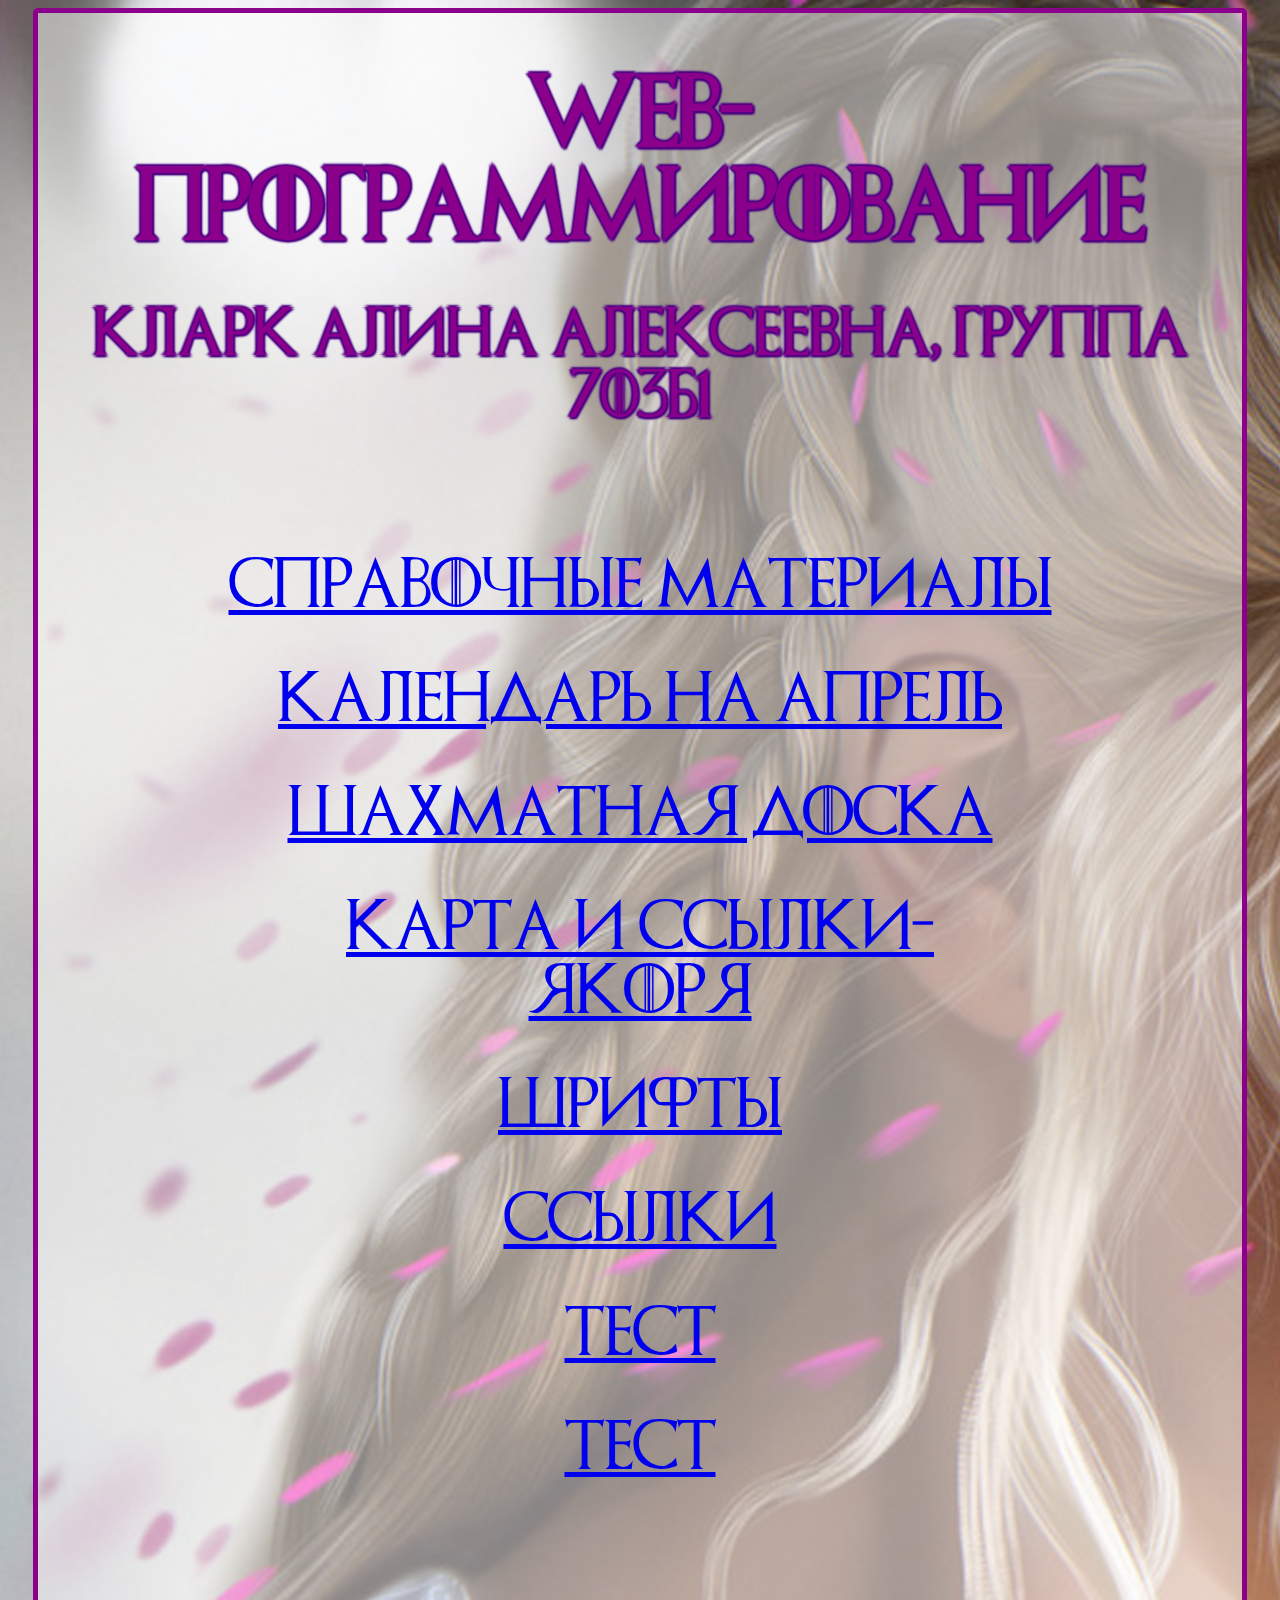
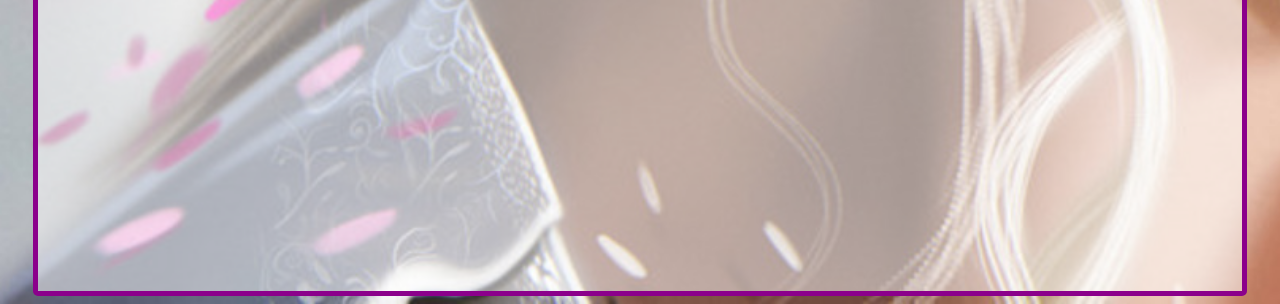
<file: index.html>
<!DOCTYPE html>
<html>
<body background="C1ark.jpg">
<head>
<meta charset="utf-8">
<title>Fox sites</title>
<link rel="shortcut icon" href="favicon.png" type="image/png">
<link rel="stylesheet" href="text.css">
<div class="DivBackground text">
<nav>
<h1 class="uv">Web-программирование<h1>
</nav>
<h2>Кларк Алина Алексеевна, группа 703Б1</h2>
<br></br>
<div style="text-align:center; padding:50px; font-size:50px; font-family:Game of Thrones KG">
<a href="secondpage.html">Справочные материалы</a>
<div style="text-align:center; padding:50px; font-size:50px; font-family:Game of Thrones KG">
<a href="thirdpage.html">Календарь на апрель</a>
<div style="text-align:center; padding:50px; font-size:50px; font-family:Game of Thrones KG">
<a href="fourthpage.html">Шахматная доска</a>
<div style="text-align:center; padding:50px; font-size:50px; font-family:Game of Thrones KG">
<a href="fifthpage.html">Карта и ссылки-якоря</a>
<div style="text-align:center; padding:50px; font-size:50px; font-family:Game of Thrones KG">
<a href="sixthpage.html">Шрифты</a>
<div style="text-align:center; padding:50px; font-size:50px; font-family:Game of Thrones KG">
<a href="seventhpage.html">Ссылки</a>
<div style="text-align:center; padding:50px; font-size:50px; font-family:Game of Thrones KG">
<a href="eightpage.html">Тест</a>
<div style="text-align:center; padding:50px; font-size:50px; font-family:Game of Thrones KG">
<a href="controlweek.html">Тест</a>
</body>
</html>
</file>
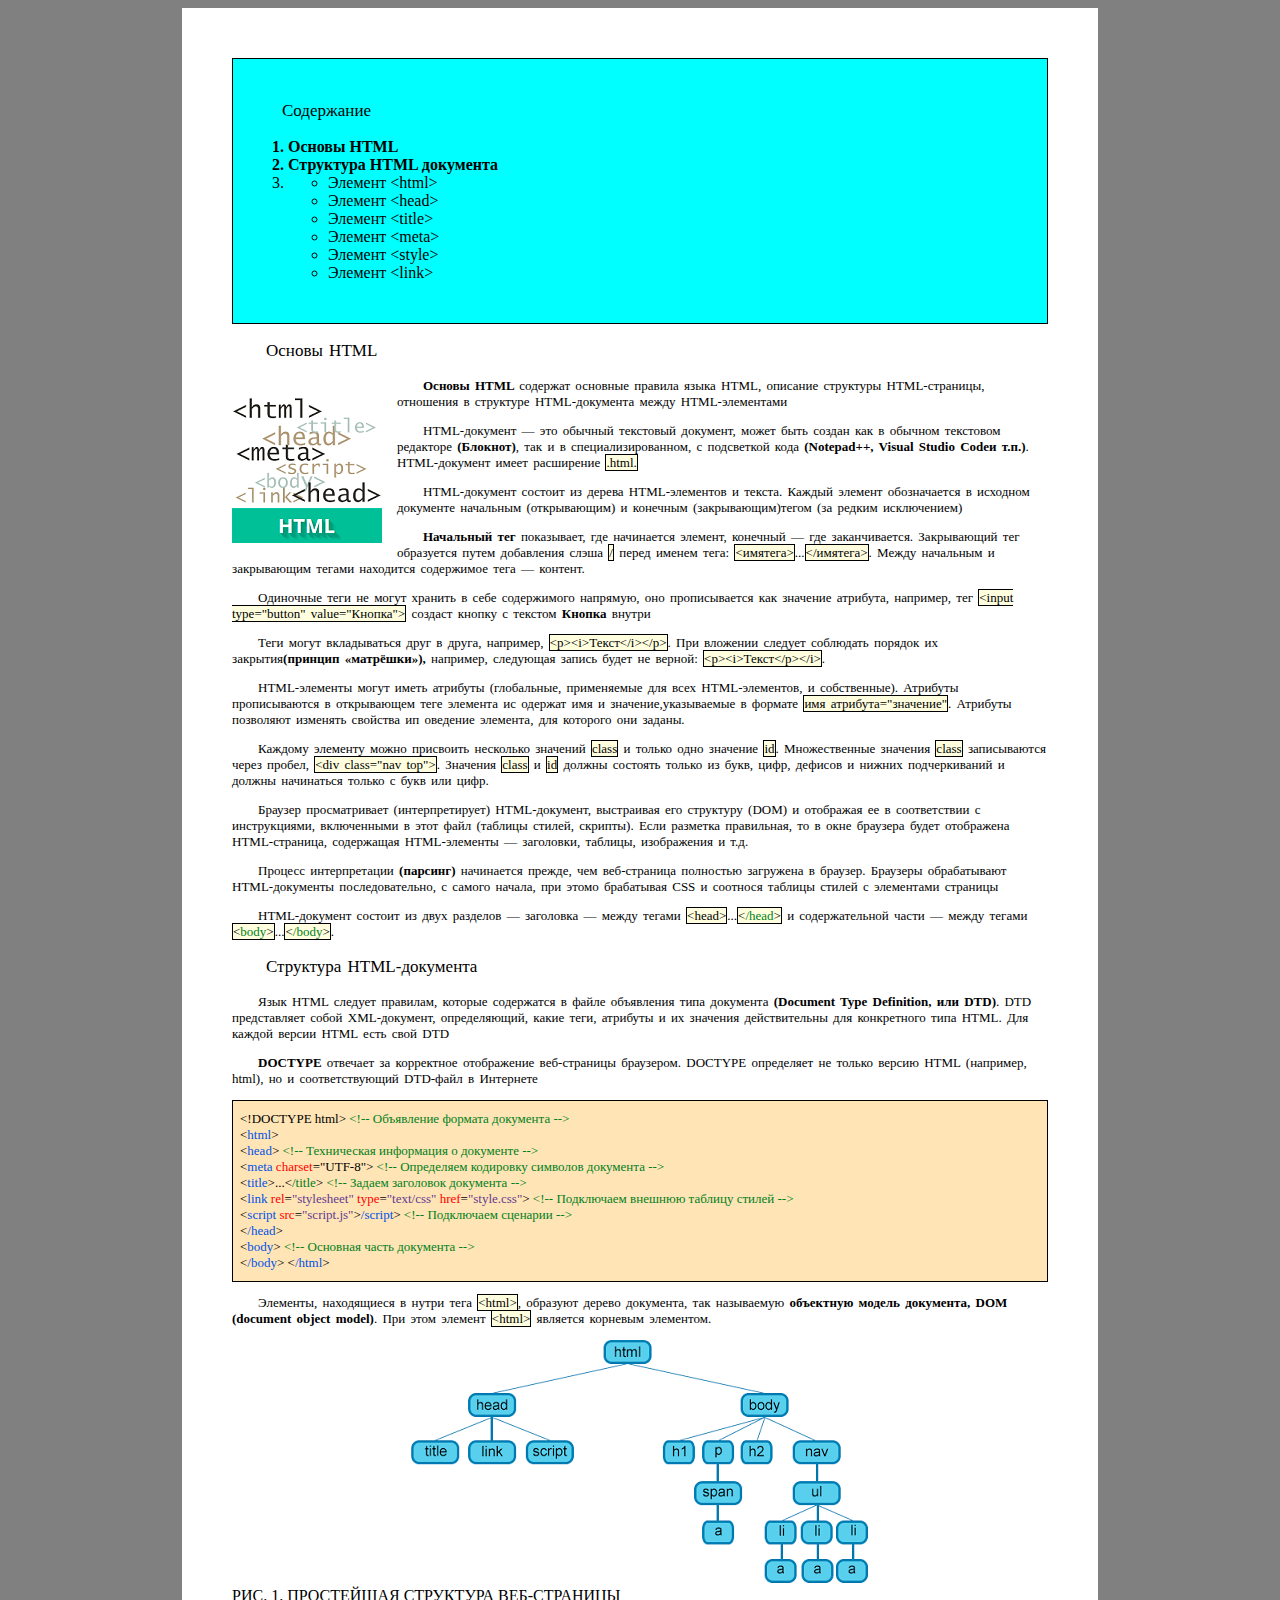
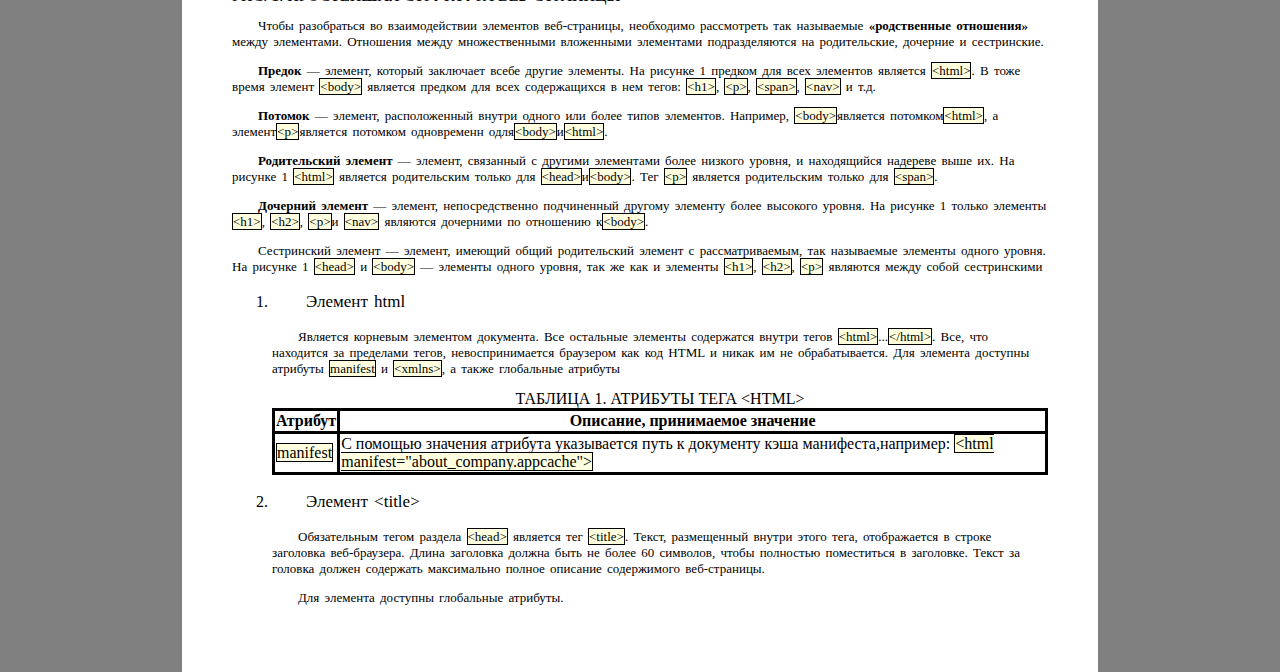
<file: controlweek.html>
<!DOCTYPE html>
<html lang="ru">
<head>
<meta charset="utf-8">
<title>Fox sites</title>
<link rel="shortcut icon" href="favicon.png" type="image/png">
<link rel="stylesheet" href="original.css">
</head>
 
<body>
<div class="page">
<div class="oglavlenie">
<p class="font-oglav">Содержание</p>		
<ol>
<li class="font-bold">Основы HTML</li>
<li class="font-bold">Структура HTML документа</li>
<li>
<ul>
<li><a href="#html"> Элемент &lt;html&gt;</a></li>
<li><a href="#head">Элемент &lt;head&gt;</a></li>
<li><a href="#title">Элемент &lt;title&gt;</a></li>
<li><a href="#meta">Элемент &lt;meta&gt;</a></li>
<li><a href="#style">Элемент &lt;style&gt;</a></li>
<li><a href="#link">Элемент &lt;link&gt;</a></li>
</ul>
</li>
</ol>
</div>
	
   <p class="font-oglav">Основы HTML</p>
   <p><img src="html_pic.png" class="img_left" alt="html_picture"><span class="font-bold">Основы HTML </span>содержат основные правила языка  HTML,
   описание структуры   HTML-страницы, отношения в структуре
   HTML-документа между HTML-элементами</p>
 
   <p>HTML-документ  — это обычный текстовый документ,
   может быть создан как в обычном текстовом редакторе<span class="font-bold"> (Блокнот)</span>,
   так и в специализированном, с подсветкой кода <span class="font-bold">(Notepad++, Visual
   Studio Codeи т.п.)</span>. HTML-документ имеет расширение <span class="font-higlited">.html.</span></p>
 
   <p>HTML-документ состоит из дерева HTML-элементов и текста.
   Каждый элемент обозначается в исходном документе начальным  (открывающим) и 
   конечным  (закрывающим)тегом (за редким исключением)</p>

   <p><span class="font-bold">Начальный тег</span> показывает, где начинается элемент, конечный 
   — где заканчивается. Закрывающий тег образуется путем добавления слэша <span class="font-higlited">/</span> перед именем тега:
 <span class="font-higlited">&lt;имятега&gt;</span>...<span class="font-higlited">&lt;/имятега&gt;</span>. Между начальным и закрывающим 
   тегами находится содержимое тега — контент.</p>
 
   <p>Одиночные теги не могут хранить в себе содержимого напрямую, оно 
   прописывается как значение атрибута, например, тег <span class="font-higlited">&lt;input type="button" 
   value="Кнопка"&gt;</span> создаст кнопку с текстом <span class="font-bold">Кнопка</span> внутри</p>

   <p>Теги могут вкладываться друг в друга, например, <span class="font-higlited">&lt;p&gt;&lt;i&gt;Текст&lt;/i&gt;&lt;/p&gt;</span>.
   При вложении следует соблюдать порядок их закрытия<span class="font-bold">(принцип  «матрёшки»),</span> 
   например, следующая запись будет не верной: <span class="font-higlited">&lt;p&gt;&lt;i&gt;Текст&lt;/p&gt;&lt;/i&gt;</span>.</p>
 
   <p>HTML-элементы могут иметь атрибуты  (глобальные, применяемые для всех  HTML-элементов, и собственные). 
   Атрибуты прописываются в открывающем теге элемента ис одержат имя и значение,указываемые в формате <span class="font-higlited">имя 
   атрибута="значение"</span>. Атрибуты позволяют изменять свойства ип оведение элемента, для которого они заданы.</p>

   <p>Каждому элементу можно присвоить несколько значений <span class="font-higlited">class</span> и только одно значение <span class="font-higlited">id</span>.
   Множественные значения <span class="font-higlited">class</span> записываются через пробел, 
<span class="font-higlited">&lt;div class="nav top"&gt;</span>. Значения 
<span class="font-higlited">class</span> и 
<span class="font-higlited">id</span> должны состоять только из букв, цифр, дефисов и нижних подчеркиваний и должны 
   начинаться только с букв или цифр.</p>
 
   <p>Браузер просматривает (интерпретирует) HTML-документ, выстраивая его структуру (DOM) и 
   отображая ее в соответствии с инструкциями, включенными в этот файл  (таблицы стилей, скрипты).
   Если разметка правильная, то в окне браузера будет отображена  HTML-страница, содержащая  HTML-элементы
   — заголовки, таблицы, изображения и т.д.</p>
 
   <p>Процесс интерпретации <span class="font-bold">(парсинг)</span> начинается прежде, чем веб-страница полностью загружена в браузер. 
   Браузеры обрабатывают HTML-документы последовательно, с самого начала, при этомо брабатывая CSS и соотнося
   таблицы стилей с элементами страницы</p>
 
   <p>HTML-документ состоит из двух разделов — заголовка — между тегами <span class="font-higlited">&lt;<span class="font-comment">head</span>&gt;</span>...<span class="font-higlited">&lt;<span class="text-comment">/head</span>&gt;</span> и 
   содержательной части — между тегами <span class="font-higlited">&lt;<span class="text-comment">body</span>&gt;</span>...<span class="font-higlited">&lt;<span class="text-comment">/body</span>&gt;</span>.</p>


   <p class="font-oglav">Структура HTML-документа</p>
   <p>Язык HTML следует правилам, которые содержатся в файле объявления типа документа<span class="font-bold"> (Document 
   Type Definition, или DTD)</span>. DTD представляет собой XML-документ, определяющий, какие теги, 
   атрибуты и их значения действительны для конкретного типа HTML. Для каждой версии HTML есть свой DTD</p>
   <p><span class="font-bold">DOCTYPE</span> отвечает за корректное отображение веб-страницы браузером. DOCTYPE определяет 
   не только версию HTML (например, html), но и соответствующий DTD-файл в Интернете</p>
<div class="code-box">
&lt;!DOCTYPE html&gt; <span class="text-comment">&lt;!-- Объявление формата документа --&gt;</span><br>
&lt;<span class="text-tag">html</span>&gt;<br>
&lt;<span class="text-tag">head</span>&gt; <span class="text-comment">&lt;!-- Техническая информация о документе --&gt;</span><br>
&lt;<span class="text-tag">meta</span> <span class="text-arg">charset</span>="UTF-8"&gt; <span class="text-comment">&lt;!-- Определяем кодировку символов документа --&gt;</span><br>
&lt;<span class="text-tag">title</span>&gt;...&lt;<span class="text-comment">/title</span>&gt; <span class="text-comment">&lt;!-- Задаем заголовок документа --&gt;</span><br>
&lt;<span class="text-tag">link</span> <span class="text-arg">rel</span>=<span class="text-name">"stylesheet"</span> <span class="text-arg">type</span>=<span class="text-name">"text/css"</span> <span class="text-arg">href</span>=<span class="text-name">"style.css"</span>&gt; <span class="text-comment">&lt;!-- Подключаем внешнюю таблицу стилей --&gt;</span><br>
&lt;<span class="text-tag">script</span> <span class="text-arg">src</span>=<span class="text-name">"script.js"</span>&gt;<span class="text-tag">/script</span>&gt; <span class="text-comment">&lt;!-- Подключаем сценарии --&gt;</span><br>
&lt;<span class="text-tag">/head</span>&gt;<br>
&lt;<span class="text-tag">body</span>&gt; <span class="text-comment">&lt;!-- Основная часть документа --&gt;</span><br>
&lt;<span class="text-tag">/body</span>&gt;
&lt;<span class="text-tag">/html</span>&gt;
</div>
   <p>Элементы, находящиеся в нутри тега <span class="font-higlited">&lt;html&gt;</span>, образуют дерево документа, так называемую <span class="font-bold">объектную модель
   документа, DOM (document  object  model)</span>. При этом элемент <span class="font-higlited">&lt;html&gt;</span> является корневым элементом.</p>
<figure class="img_center">
<img class="img_center" src="DOM.png">
<figcaption>
   РИС. 1. ПРОСТЕЙШАЯ СТРУКТУРА ВЕБ-СТРАНИЦЫ
 </figcaption>
</figure>

   <p>Чтобы разобраться во взаимодействии элементов веб-страницы, необходимо рассмотреть так называемые 
<span class="font-bold">«родственные отношения»</span> между элементами. Отношения между множественными вложенными элементами
 подразделяются на родительские, дочерние и сестринские.</p>
 
   <p><span class="font-bold">Предок</span>  — элемент, который заключает всебе другие элементы. На рисунке 1 
   предком для всех элементов является <span class="font-higlited">&lt;html&gt;</span>. В тоже время элемент <span class="font-higlited">&lt;body&gt;</span> является предком для всех содержащихся в нем тегов:
<span class="font-higlited">&lt;h1&gt;</span>, <span class="font-higlited">&lt;p&gt;</span>, <span class="font-higlited">&lt;span&gt;</span>, <span class="font-higlited">&lt;nav&gt;</span> и т.д.</p>

   <p><span class="font-bold">Потомок </span>— элемент, расположенный внутри одного или более типов элементов. Например,
<span class="font-higlited">&lt;body&gt;</span>является потомком<span class="font-higlited">&lt;html&gt;</span>, а элемент<span class="font-higlited">&lt;p&gt;</span>является потомком одновременн одля<span class="font-higlited">&lt;body&gt;</span>и<span class="font-higlited">&lt;html&gt;</span>.</p>

   <p><span class="font-bold">Родительский элемент</span>  — элемент, связанный с другими элементами более низкого уровня,
   и находящийся надереве выше их. На рисунке 1 <span class="font-higlited">&lt;html&gt;</span> является родительским только 
   для
<span class="font-higlited">&lt;head&gt;</span>и<span class="font-higlited">&lt;body&gt;</span>. Тег
<span class="font-higlited">&lt;p&gt;</span> является родительским только для <span class="font-higlited">&lt;span&gt;</span>.</p>
 
   <p><span class="font-bold">Дочерний элемент</span> — элемент, непосредственно подчиненный другому элементу более высокого уровня. 
   На рисунке 1 только элементы <span class="font-higlited">&lt;h1&gt;</span>, <span class="font-higlited">&lt;h2&gt;</span>,
<span class="font-higlited">&lt;p&gt;</span>и <span class="font-higlited">&lt;nav&gt;</span> являются дочерними
   по отношению к<span class="font-higlited">&lt;body&gt;</span>.</p>
   <p>Сестринский элемент — элемент, имеющий общий родительский элемент с рассматриваемым, так называемые
   элементы одного уровня. На рисунке 1 <span class="font-higlited">&lt;head&gt;</span> и <span class="font-higlited">&lt;body&gt;</span> 
   — элементы одного уровня, так
   же как и элементы <span class="font-higlited">&lt;h1&gt;</span>, <span class="font-higlited">&lt;h2&gt;</span>,
<span class="font-higlited">&lt;p&gt;</span> являются между собой сестринскими</p>
<ol>
<li>
   <p id="html" class="font-oglav">Элемент html</p>
   <p>Является корневым элементом документа. Все остальные элементы содержатся  внутри тегов <span class="font-higlited">&lt;html&gt;</span>...<span class="font-higlited">&lt;/html&gt;</span>.
   Все, что находится за пределами тегов, невоспринимается браузером как код HTML и 
   никак им не обрабатывается. Для элемента доступны атрибуты <span class="font-higlited">manifest</span> и <span class="font-higlited">&lt;xmlns&gt;</span>, а также​ глобальные атрибуты</p>
 
<table>
<caption>ТАБЛИЦА 1. АТРИБУТЫ ТЕГА &lt;HTML&gt;</caption>
<tr>
<th>Атрибут</th><th>Описание, принимаемое значение</th>
</tr>
<tr>
<td><span class="font-higlited">manifest</span></td><td>С помощью значения атрибута указывается путь к документу кэша манифеста,например: <span class="font-higlited">&lt;html manifest="about_company.appcache"&gt;</span></td>
</tr>
</table>
</li>
<li>
   <p id="title" class="font-oglav">Элемент &lt;title&gt;</p>
   <p>Обязательным тегом раздела <span class="font-higlited">&lt;head&gt;</span> является тег <span class="font-higlited">&lt;title&gt;</span>.
   Текст, размещенный внутри этого тега, отображается в строке заголовка веб-браузера. Длина заголовка должна быть
   не более 60 символов, чтобы полностью поместиться в заголовке. Текст за головка должен содержать максимально 
   полное описание содержимого веб-страницы.</p>
  <p>Для элемента доступны глобальные атрибуты.</p>
</li>
</ol>
</div> 
</div>
</body>
</html
</file>
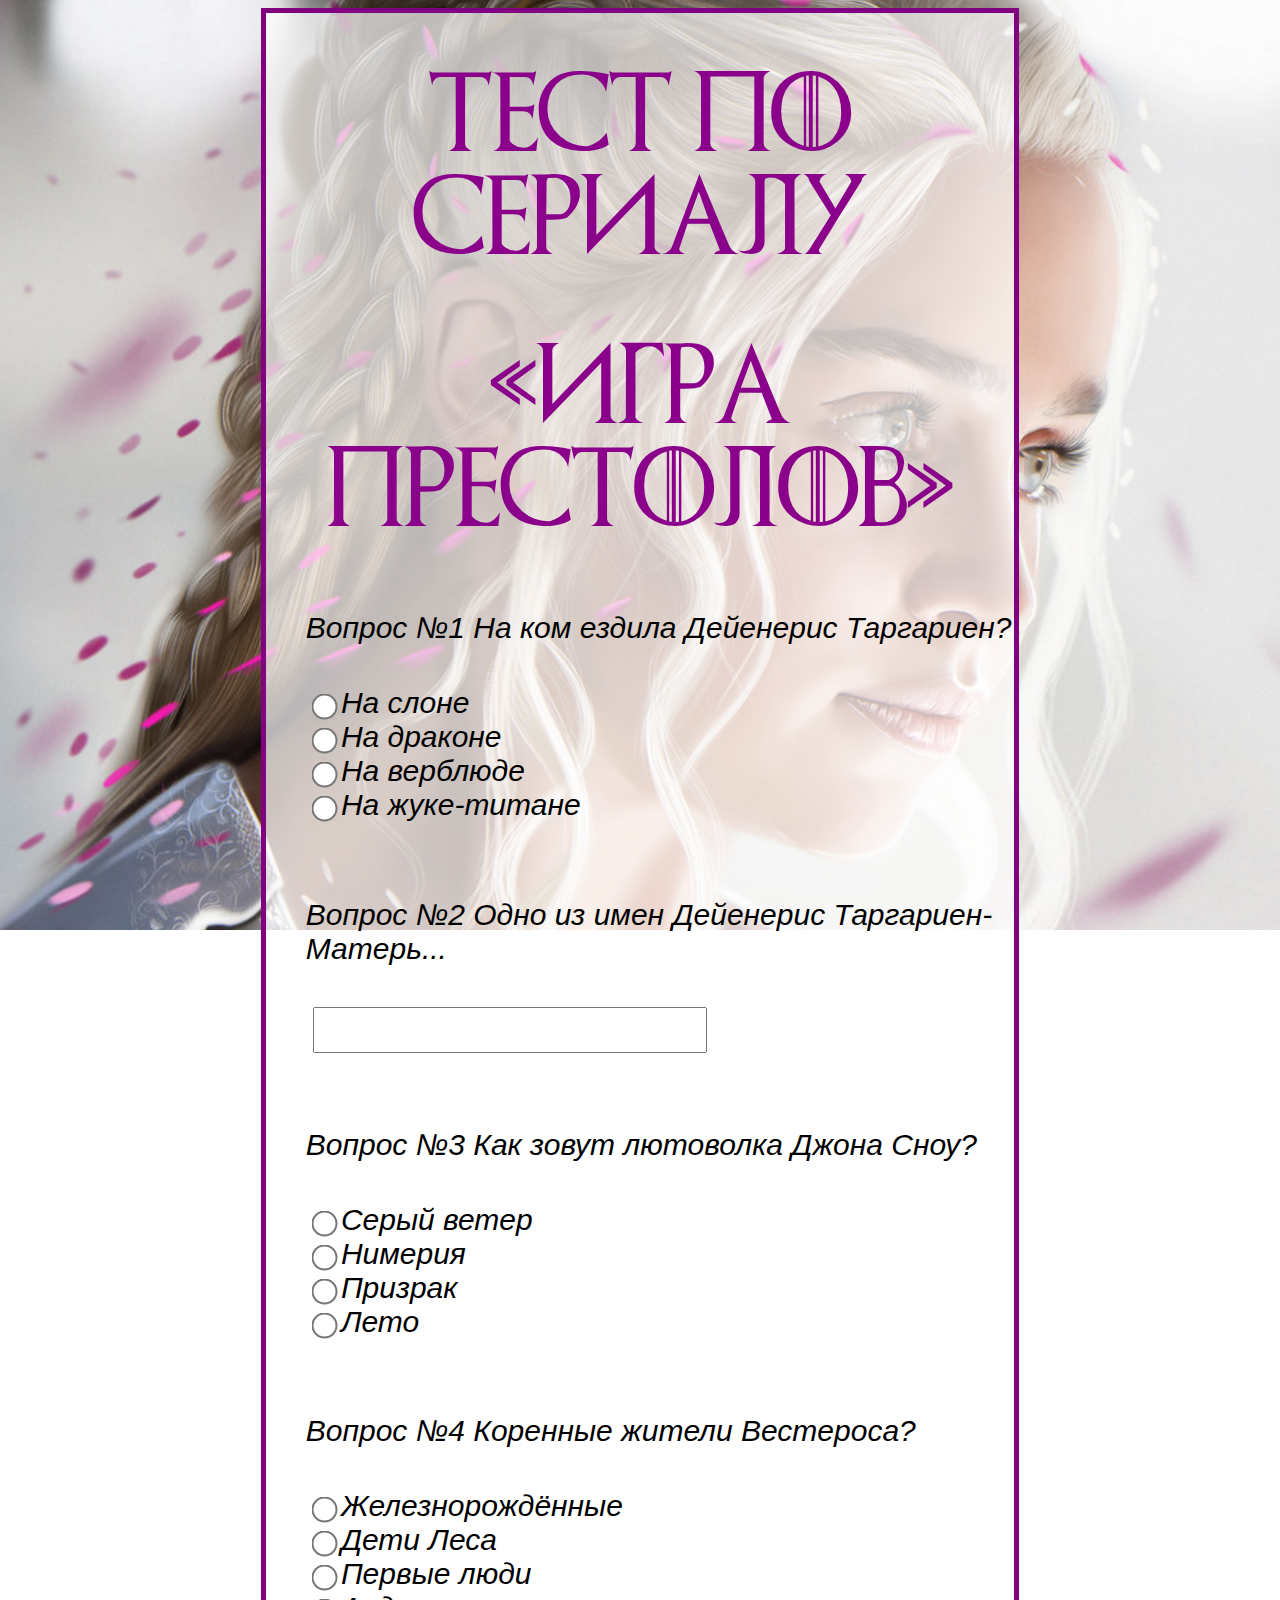
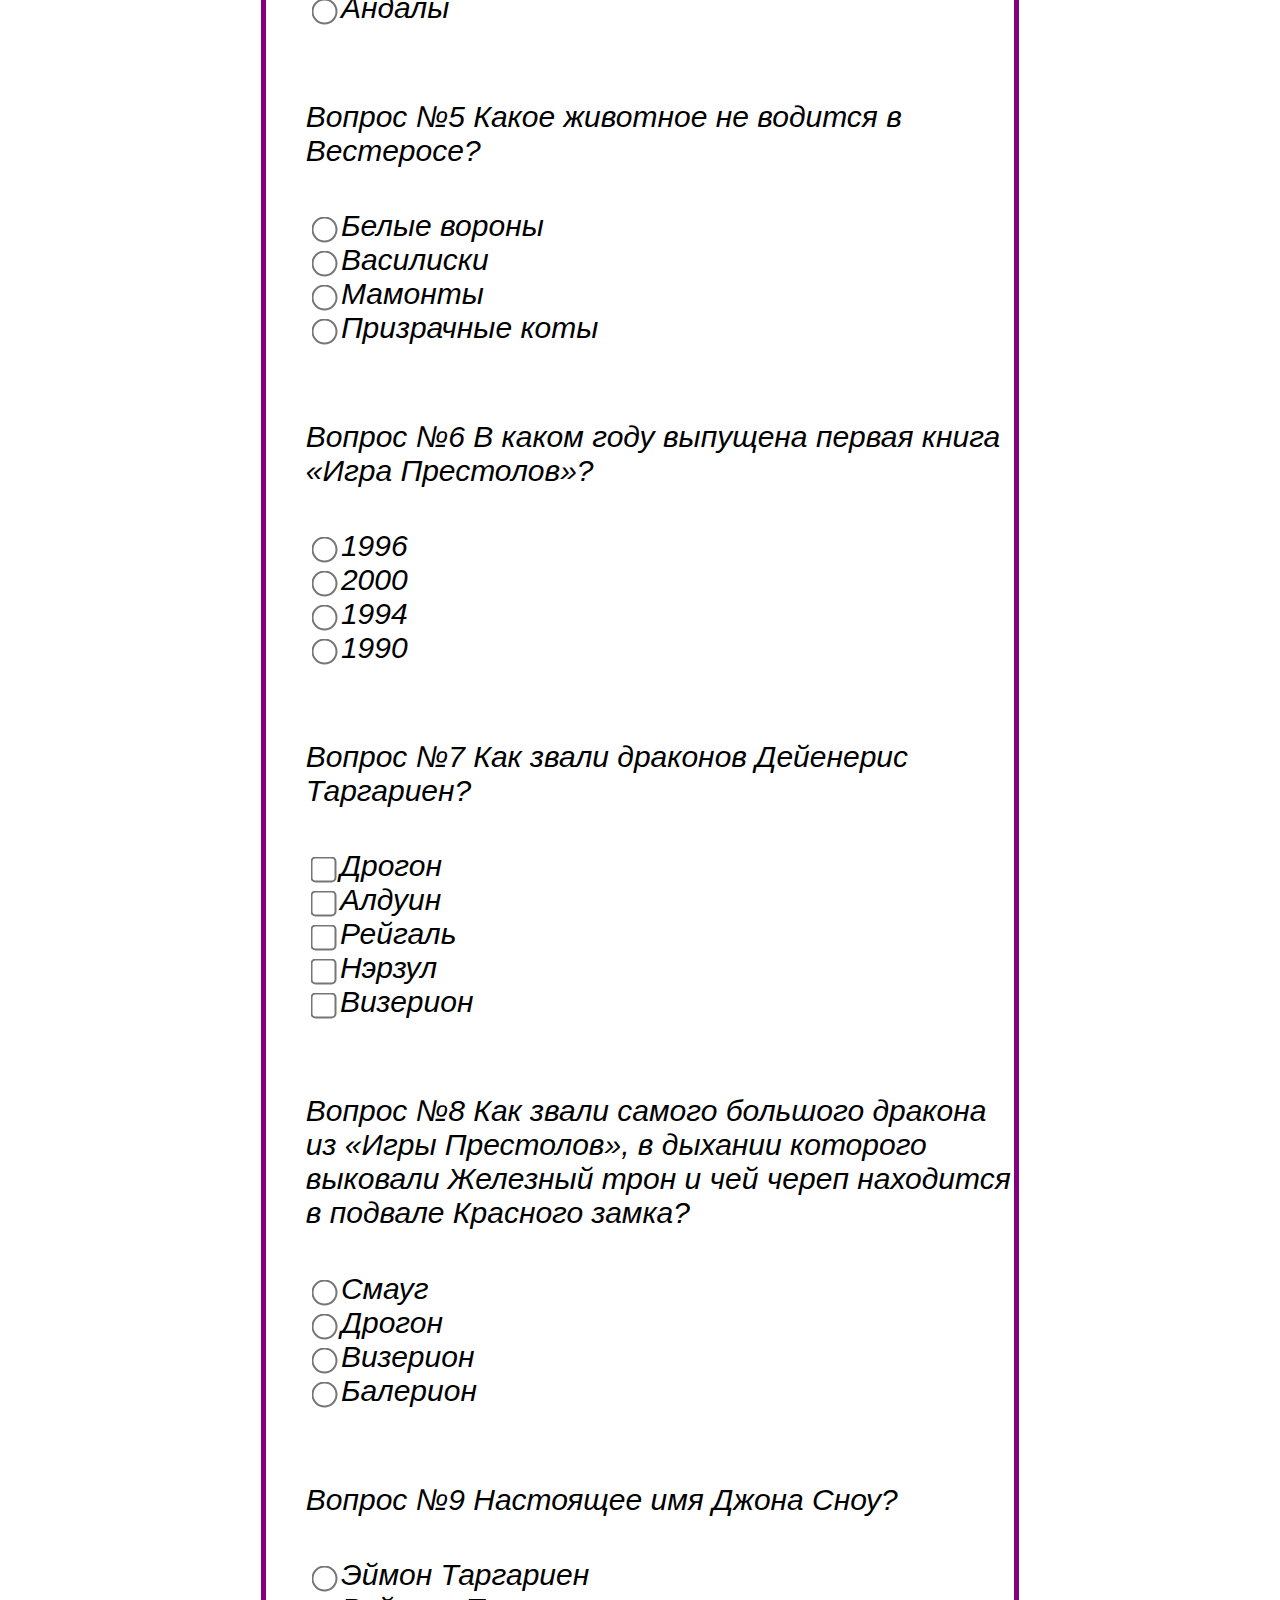
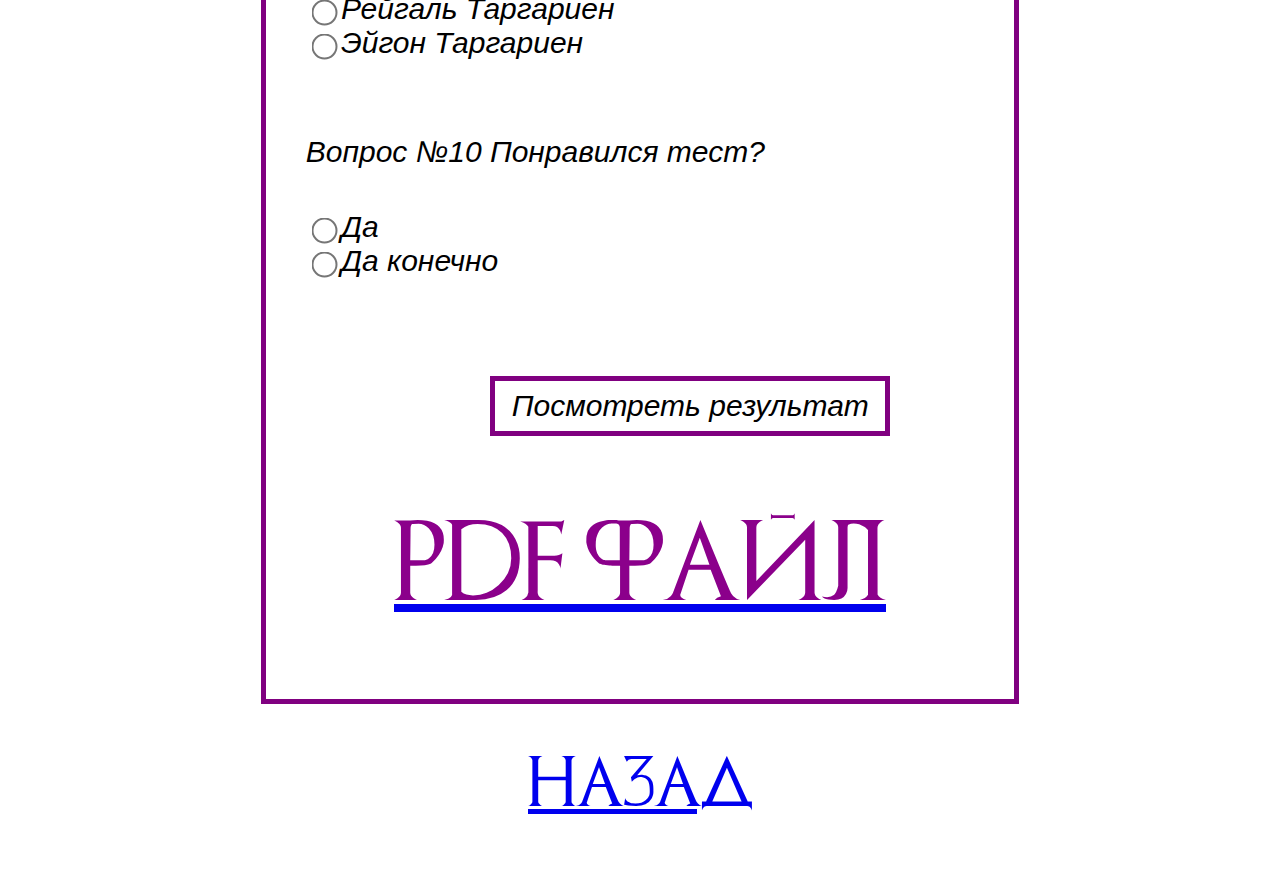
<file: eightpage.html>
<!DOCTYPE html>
<html lang="ru">
<head>
<meta charset="UTF-8"/>
<title>Fox sites</title>
<meta name="viewport" content="width=device-width, initial-scale=1.0"/>
<meta http-equiv="X-UA-Compatible" content="ie=edge"/>
<link rel="shortcut icon" href="favicon.png" type="image/png">
<link rel="stylesheet" type="text/css" href="test.css"/>
<script>
<script>
let array_of_correct_answers = ['B', 'Драконов', 'G', 'J', 'N', 'Q', 'U', 'W', 'Y', '3', '6', '8'];
        let numner_questions = 10;
        let a = [];
        function proverka(j = 0) {
        let elements = document.getElementsByName(j);
        for (let i = 0, len = elements.length; i < len; ++i) {
        if(elements[i].type=="text")
             a.push(elements[i].value);
        if (elements[i].checked)
             a.push(elements[i].value);
        }
        j++;
        if (j < numner_questions)
             proverka(j);
        return a;
        }
        function cout() {
        let n = 0;
        let p = proverka();
        if (p.length < numner_questions) {
            alert("Вы ответили не на все вопросы!")
         }
         else {
         for (let i = 0; i < numner_questions; i++) {
         if (p[i] == array_of_correct_answers[i]) {
             n++;
         }
         }
         document.getElementById('bl').style.display = 'block'        
         document.getElementById("result").innerHTML = "Правильных ответов: " + n;
         }
        }
</script>
</head>

<body>
<div class="back">
<h1>Тест по сериалу</h1>
<h2>«Игра Престолов»</h2>
<ol>       
<li> На ком ездила Дейенерис Таргариен?
<br></br>
<form id="a2">
        <input type="radio" name="0" value="A"/>На слоне<br/>
        <input type="radio" name="0" value="B"/>На драконе<br/>
        <input type="radio" name="0" value="C"/>На верблюде<br/>
        <input type="radio" name="0" value="D"/>На жуке-титане<br/>
</form>
</li>
<br></br>
<li> Одно из имен Дейенерис Таргариен-Матерь...
<br></br>
<form id="a">
        <input type="text" name="0"><br>
</form>
</li>
<br></br>   
<li> Как зовут лютоволка Джона Сноу?
<br></br>
<form id="a3">
        <input type="radio" name="2" value="E"/>Серый ветер<br/>
        <input type="radio" name="2" value="F"/>Нимерия<br/>
        <input type="radio" name="2" value="G"/>Призрак<br/>
        <input type="radio" name="2" value="H"/>Лето<br/>
 </form>
</li>
<br></br>    
<li> Коренные жители Вестероса?
<br></br>
<form id="a4">
        <input type="radio" name="3" value="I"/>Железнорождённые<br/>
        <input type="radio" name="3" value="J"/>Дети Леса<br/>
        <input type="radio" name="3" value="K"/>Первые люди<br/>
        <input type="radio" name="3" value="L"/>Андалы<br/>
</form>
</li>
<br></br>    
<li> Какое животное не водится в Вестеросе?
<br></br>
<form id="a5">
        <input type="radio" name="4" value="M"/>Белые вороны<br/>
        <input type="radio" name="4" value="N"/>Василиски<br/>
        <input type="radio" name="4" value="O"/>Мамонты<br/>
        <input type="radio" name="4" value="P"/>Призрачные коты<br/>
 </form>
</li>
<br></br>    
<li> В каком году выпущена первая книга «Игра Престолов»?
<br></br>
<form id="a6">
        <input type="radio" name="5" value="Q"/>1996<br/>
        <input type="radio" name="5" value="R"/>2000<br/>
        <input type="radio" name="5" value="S"/>1994<br/>
        <input type="radio" name="5" value="T"/>1990<br/>
 </form>
</li>
<br></br> 
<li> Как звали драконов Дейенерис Таргариен?
<br></br>
<form id="a7">
        <input type="checkbox" name="6" value="U">Дрогон<br>
        <input type="checkbox" name="6" value="V">Алдуин<br>
        <input type="checkbox" name="6" value="W">Рейгаль<br>
        <input type="checkbox" name="6" value="X">Нэрзул<br>
        <input type="checkbox" name="6" value="Y">Визерион<br>
</form>
</li>
<br></br>
<li> Как звали самого большого дракона из «Игры Престолов», в дыхании которого выковали Железный трон и чей череп находится в подвале Красного замка?
<br></br>
<form id="a8">
        <input type="radio" name="7" value="Z"/>Смауг<br/>
        <input type="radio" name="7" value="1"/>Дрогон<br/>
        <input type="radio" name="7" value="2"/>Визерион<br/>
        <input type="radio" name="7" value="3"/>Балерион<br/>
 </form>
</li>
<br></br>    
<li> Настоящее имя Джона Сноу?
<br></br>
<form id="a9">
        <input type="radio" name="8" value="4"/>Эймон Таргариен<br/>
        <input type="radio" name="8" value="5"/>Рейгаль Таргариен<br/>
        <input type="radio" name="8" value="6"/>Эйгон Таргариен<br/>
 </form>
</li>
<br></br>  
<li> Понравился тест?
<br></br>
<form id="a10">
        <input type="radio" name="9" value="7" />Да<br/>
        <input type="radio" name="9" value="8" />Да конечно<br/>
<br></br>
</li>
</ol>
<input type="button" class="btn" value="Посмотреть результат" onclick="cout()">
    <a  href="Тест.pdf"><h3>PDF файл</h3></a>
</div>
<div id="bl" class="modal">
     <div class="container">
     <p id="result"></p>
</div>
</div> 
<div style="text-align:center; padding:50px; font-size:50px; font-family:Game of Thrones KG">
    <a href="index.html">Назад</a>
</div>
</body>
</html>
</file>
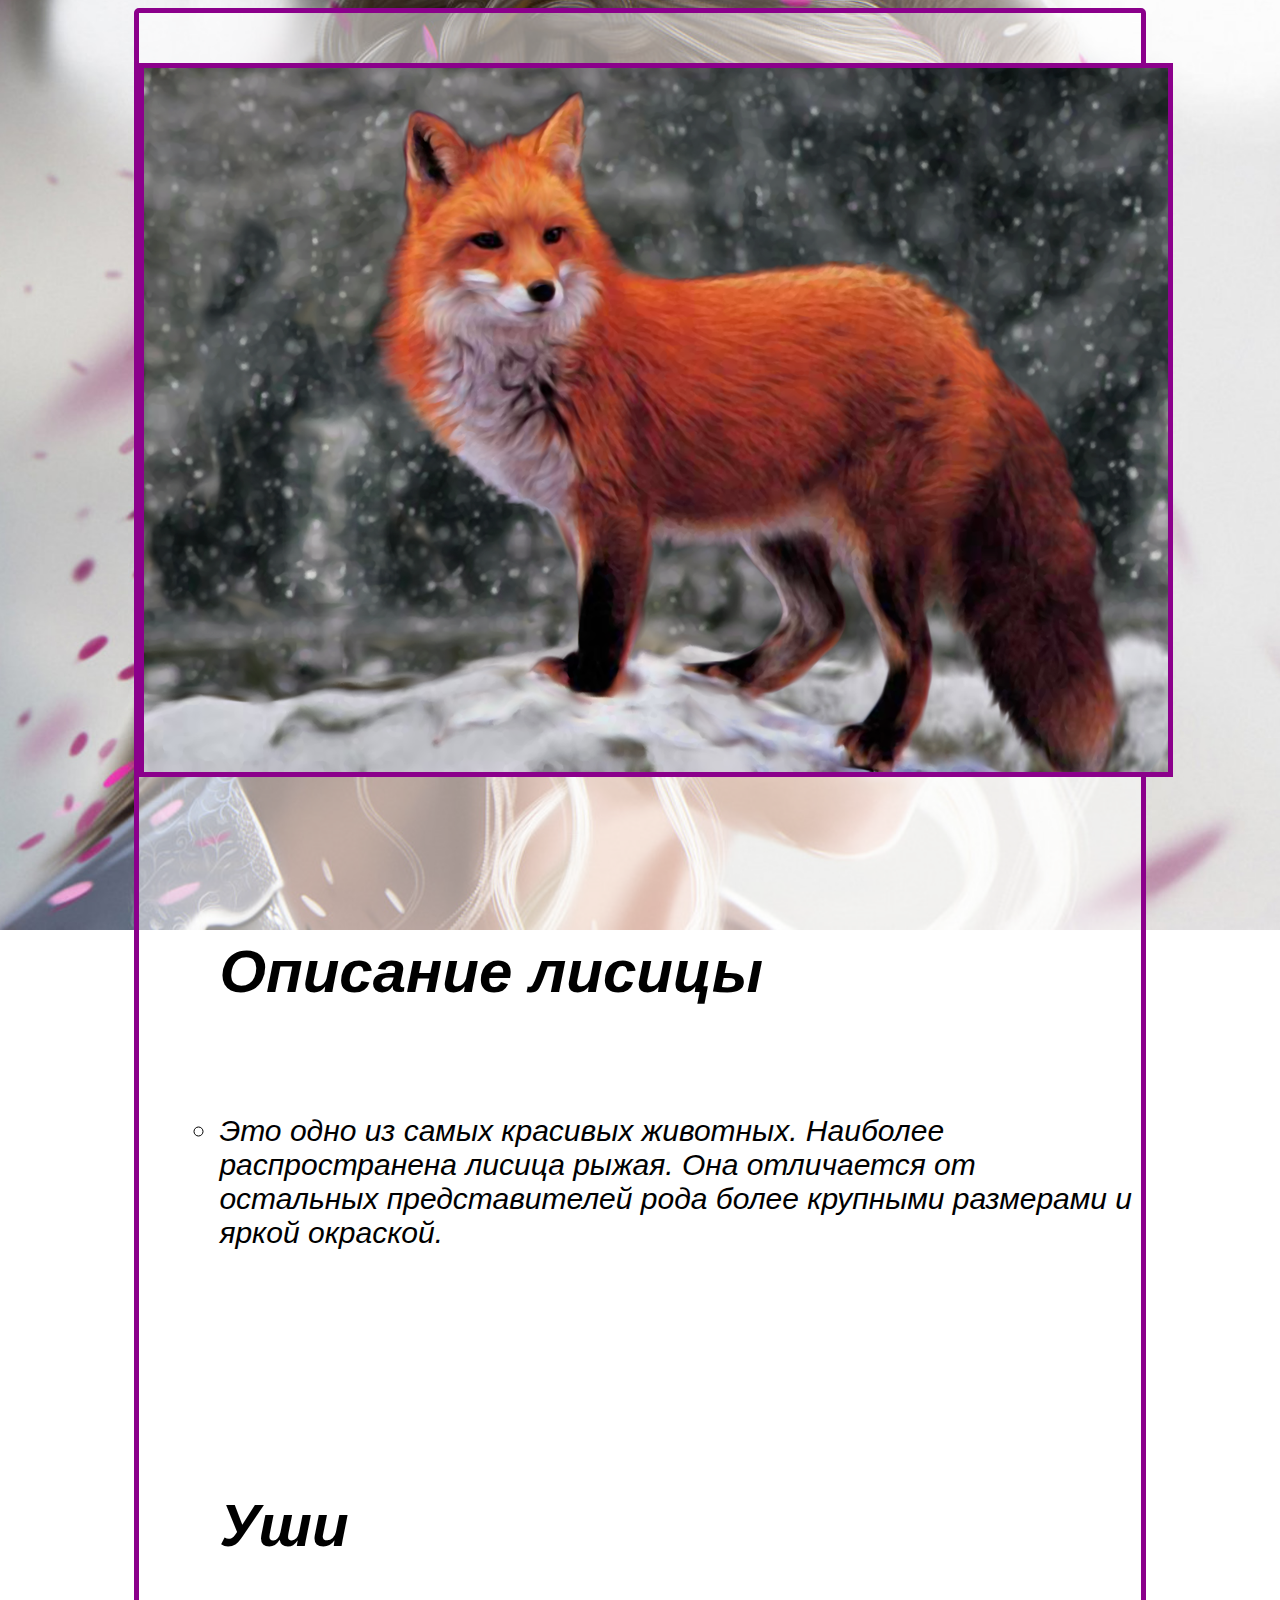
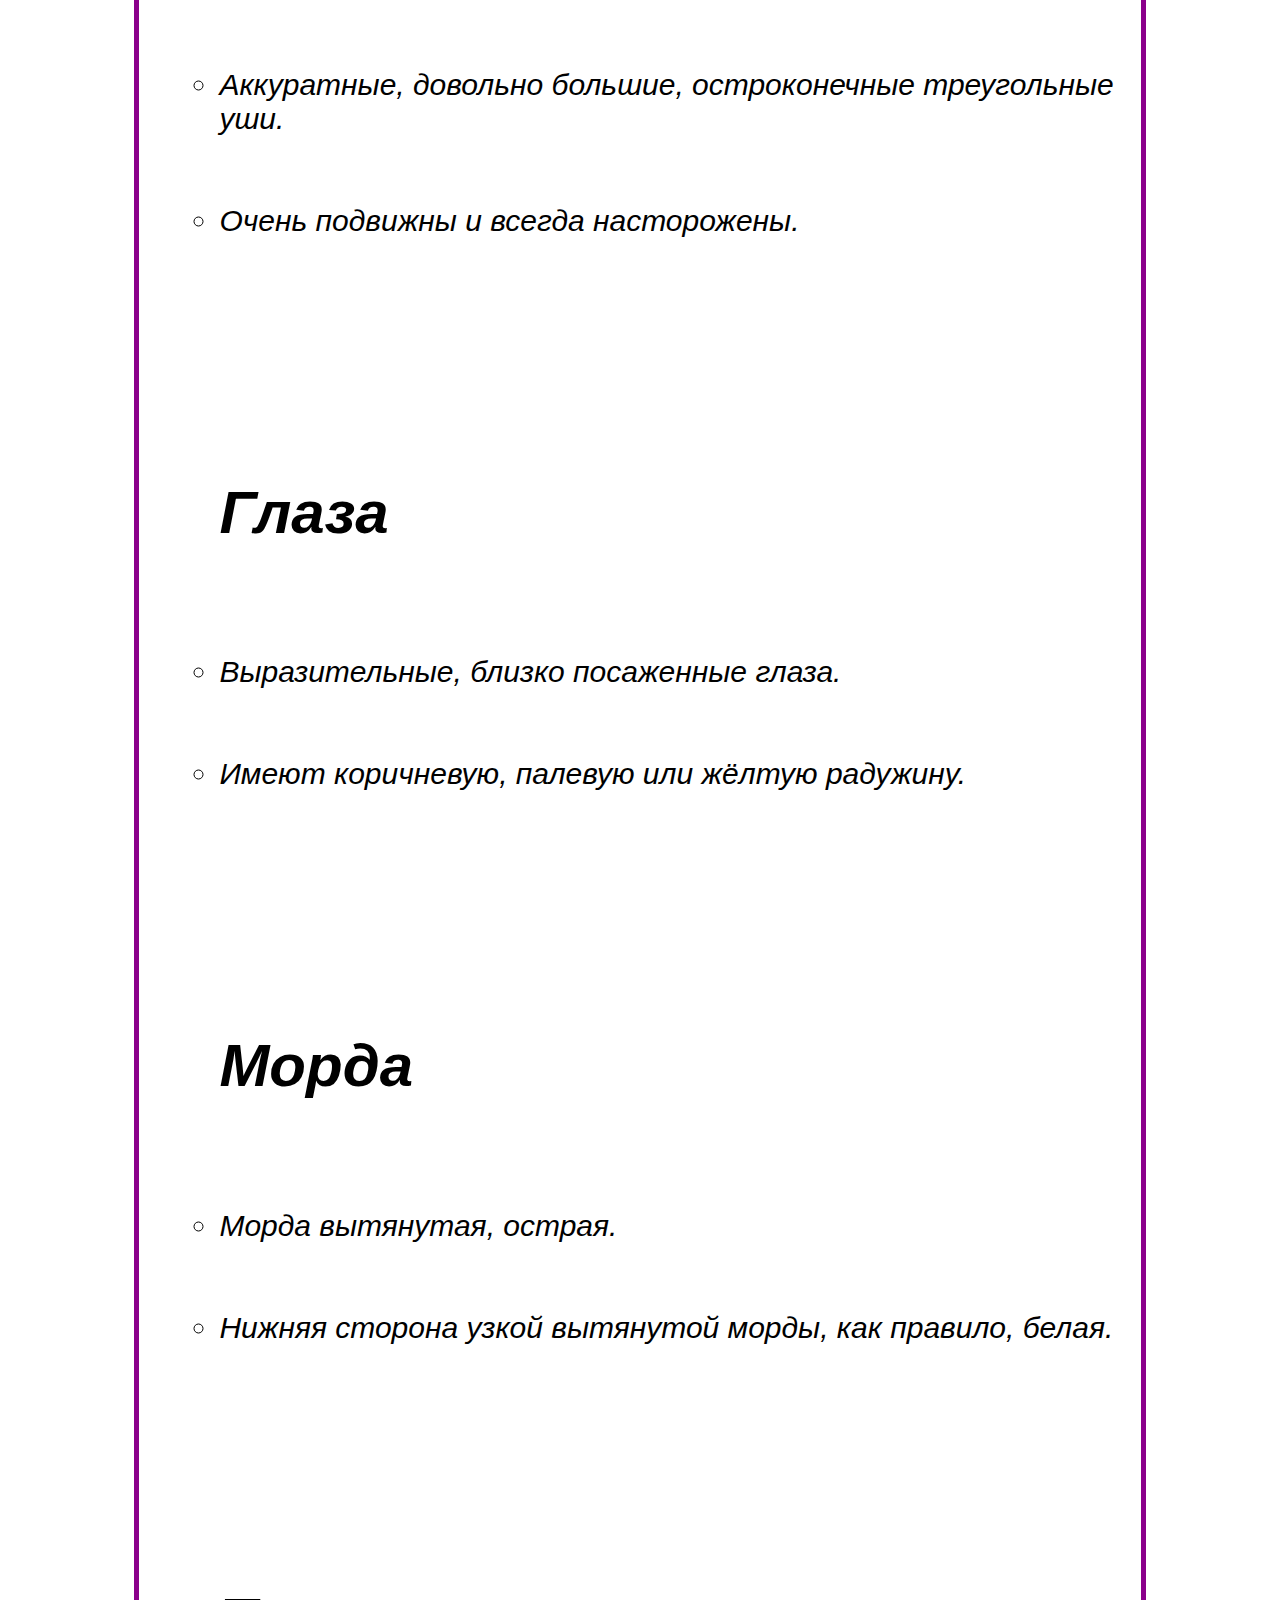
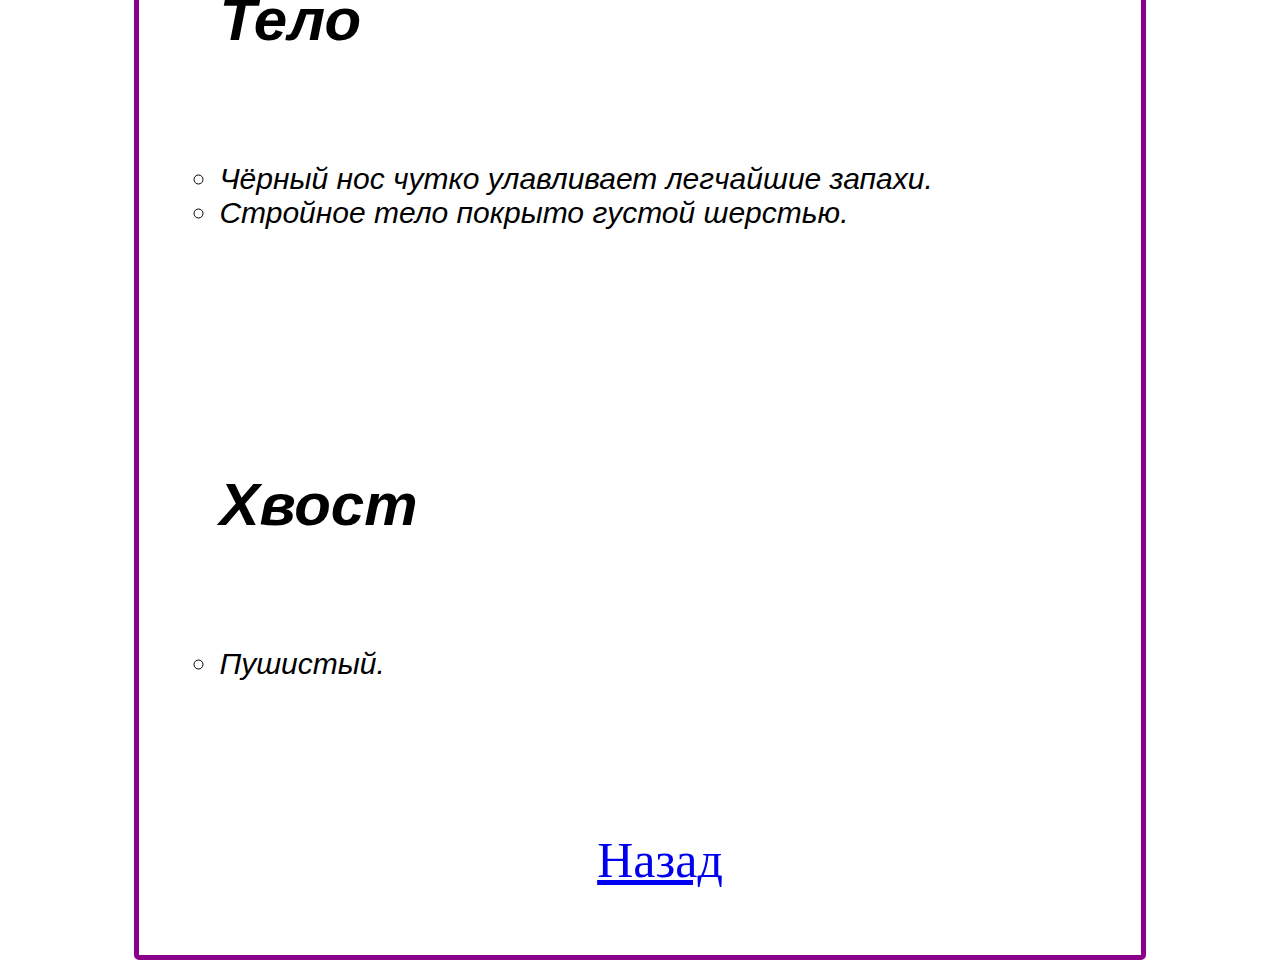
<file: fifthpage.html>
<!DOCTYPE html>
<html>
<head>
<meta charset="utf-8">
<title>Fox sites</title>
<link rel="shortcut icon" href="favicon.png" type="image/png">
<link rel="stylesheet" type="text/css" href="fox.css" media="all">
<div class="DivBackground text">
</head>
<body>
<div class ="fig">
<img src ="foxx.png" height="704" width="1024" alt ="fox" usemap="#fox" class="art">
</div>
<map name ="fox">
      <area shape="rect" coords="265,150,430,130" href="#head">
      <area shape="rect" coords="270,50,430,120" href="#ears">
      <area shape="rect" coords="320,150,435,185" href="#eyes">
      <area shape="rect" coords="330,200,425,250" href="#muzzle">
      <area shape="rect" coords="375,215,410,215" href="#tail">
      <area shape="rect" coords="500,220,790,440" href="#body">
  </map>
    <ul>
    <ul class="spisok">
    <h1 id="head">Описание лисицы</h1>
    <br></br>
    <li>Это одно из самых красивых животных. Наиболее распространена лисица рыжая. Она отличается от остальных представителей рода более крупными размерами и яркой окраской.</li>
  </ul>
  
    <ul class="spisok">
    <h1 id="ears">Уши</h1>
    <br></br>
    <li>Аккуратные, довольно большие, остроконечные треугольные уши.</li>
    <br></br>
    <li>Очень подвижны и всегда насторожены.</li>
  </ul>
  
    <ul class="spisok">
    <h1 id="eyes">Глаза</h1>
    <br></br>
    <li>Выразительные, близко посаженные глаза.</li>
    <br></br>
    <li>Имеют коричневую, палевую или жёлтую радужину.</li>
  </ul>
  
    <ul class="spisok">
    <h1 id="muzzle">Морда</h1>
    <br></br>
    <li>Морда вытянутая, острая.</li>
    <br></br>
    <li>Нижняя сторона узкой вытянутой морды, как правило, белая.</li>
  </ul>
  
    <ul class="spisok">
    <h1 id="body">Тело</h1>
    <br></br>
    <li>Чёрный нос чутко улавливает легчайшие запахи.</li>
    <li>Стройное тело покрыто густой шерстью.</li>
  </ul>
  
    <ul class="spisok">
    <h1 id="tail">Хвост</h1>
    <br></br>
    <li>Пушистый.</li>
   </ul>
    <div style="text-align:center; padding:50px; font-size:50px; font-family:gabriola">
    <a href="index.html">Назад</a>
 </div>
</body>
</html>
</file>
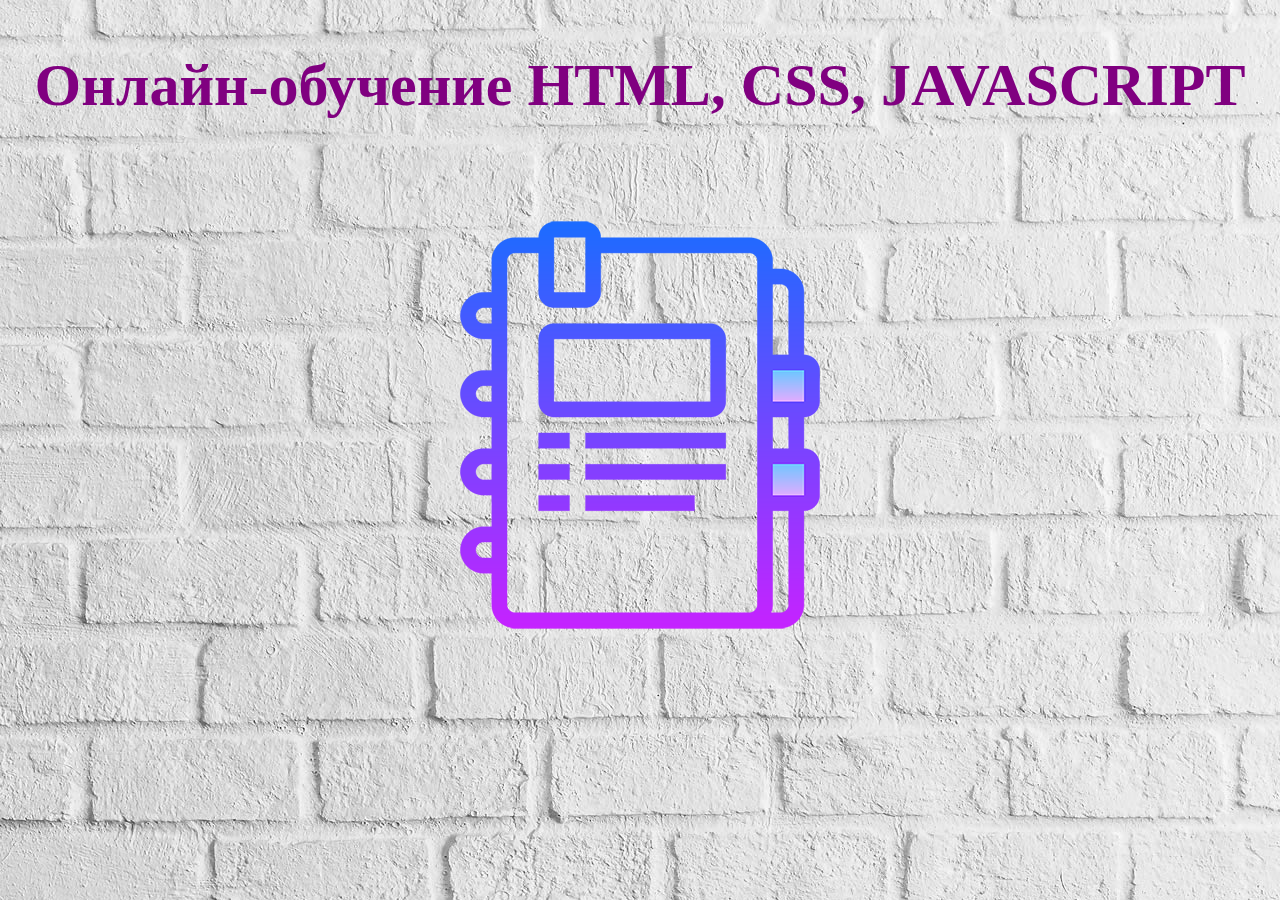
<file: firstpage.html>
<!DOCTYPE html>
<html>
<body background="fon.jpg">
<div style="text-align:center; padding-top:3px; font-size:30px; font-weight:100; font-family:gabriola">
<h1 style="color:#800080">Онлайн-обучение HTML, CSS, JAVASCRIPT</h1>
<div style="text-align:center; padding-top:15px">
<a href="secondpage.html"><img src="hop.png"></a>
</body>
</html>
</file>
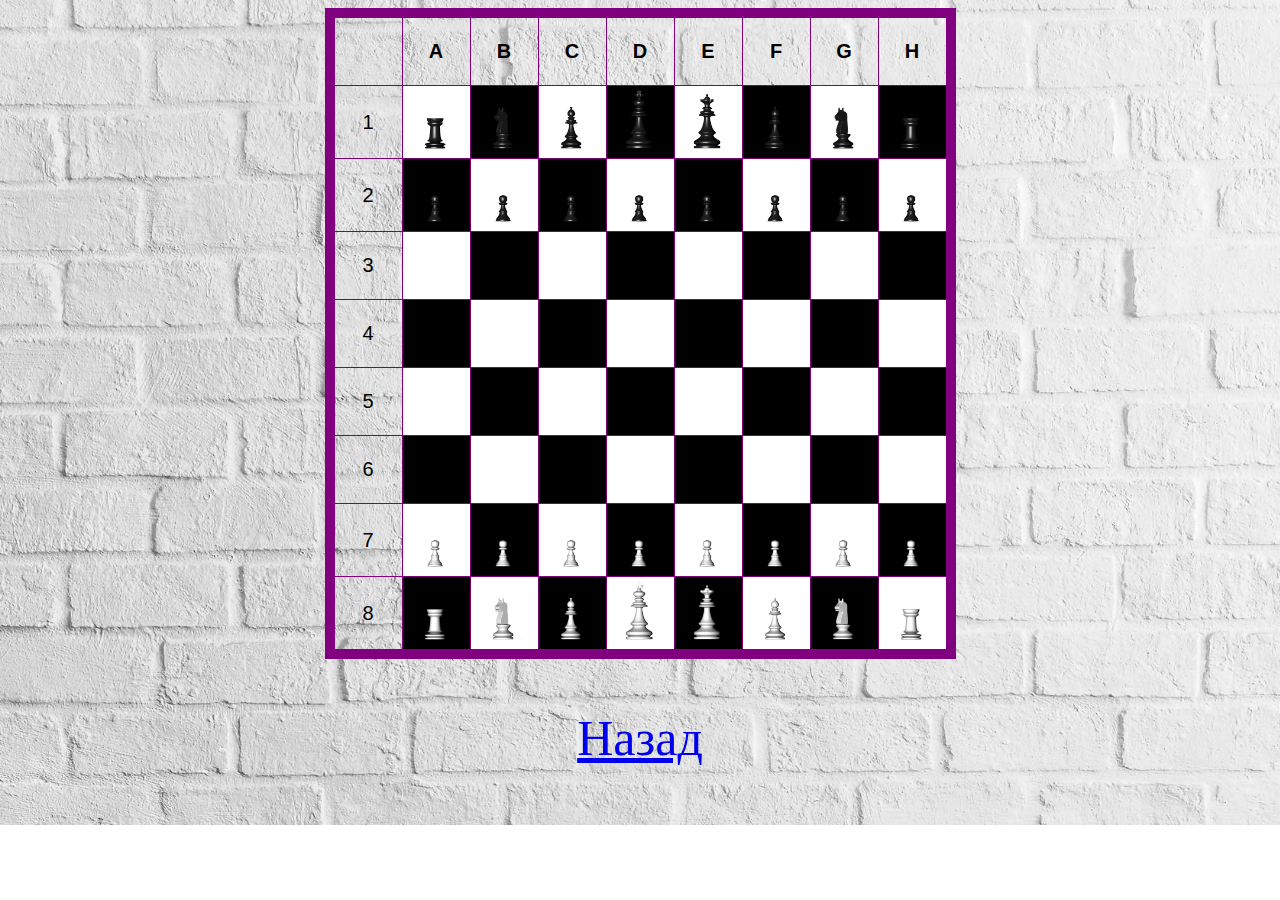
<file: fourthpage.html>
<!DOCTYPE html>
<html>
<head>
<meta charset="utf-8">
<title>Fox sites</title>
<link rel="shortcut icon" href="favicon.png" type="image/png">
<link rel="stylesheet" type="text/css" href="chess.css" media="all">
<body background="fon.jpg"><script type="text/javascript" src="https://gc.kis.v2.scr.kaspersky-labs.com/FD126C42-EBFA-4E12-B309-BB3FDD723AC1/main.js" nonce="00EE3470D0A69E4BAA2CC449B605634F" charset="UTF-8"></script><script type="text/javascript" src="https://gc.kis.v2.scr.kaspersky-labs.com/FD126C42-EBFA-4E12-B309-BB3FDD723AC1/main.js" nonce="85105468902760499DBBAE1B92CF3D86" charset="UTF-8"></script></head>
<style>
img {width:65px; height:65px;}
</style>
<table class="chess-board" align="center" border="10" bordercolor="#800080">
     <tr>
        <th></th>
        <th>A</th>
        <th>B</th> 
        <th>C</th> 
        <th>D</th> 
        <th>E</th> 
        <th>F</th> 
        <th>G</th> 
        <th>H</th>
      </tr>
      <tr>
         <td>1</td>
         <td class="white"><img src="1.png"></td>
         <td class="black"><img src="5.png"></td>  
         <td class="white"><img src="4.png"></td>  
         <td class="black"><img src="2.png"></td>  
         <td class="white"><img src="3.png"></td>  
         <td class="black"><img src="4.png"></td>  
         <td class="white"><img src="5.png"></td>  
         <td class="black"><img src="1.png"></td>
      </tr>
      <tr>
         <td>2</td>
         <td class="black"><img src="6.png"></td>
         <td class="white"><img src="6.png"></td>  
         <td class="black"><img src="6.png"></td>  
         <td class="white"><img src="6.png"></td>  
         <td class="black"><img src="6.png"></td>  
         <td class="white"><img src="6.png"></td>  
         <td class="black"><img src="6.png"></td>  
         <td class="white"><img src="6.png"></td>
      </tr>  
      <tr>
         <td>3</td>
         <td class="white"></td>
         <td class="black"></td>  
         <td class="white"></td>  
         <td class="black"></td>  
         <td class="white"></td>  
         <td class="black"></td>  
         <td class="white"></td>  
         <td class="black"></td>
      </tr>  
      <tr>
         <td>4</td>
         <td class="black"></td>
         <td class="white"></td>  
         <td class="black"></td>  
         <td class="white"></td>  
         <td class="black"></td>  
         <td class="white"></td>  
         <td class="black"></td>  
         <td class="white"></td>
      </tr>  
      <tr>
         <td>5</td>
         <td class="white"></td>
         <td class="black"></td>  
         <td class="white"></td>  
         <td class="black"></td>  
         <td class="white"></td>  
         <td class="black"></td>  
         <td class="white"></td>  
         <td class="black"></td>
      </tr>  
      <tr>
         <td>6</td>
         <td class="black"></td>
         <td class="white"></td>  
         <td class="black"></td>  
         <td class="white"></td>  
         <td class="black"></td>  
         <td class="white"></td>  
         <td class="black"></td>  
         <td class="white"></td>
      </tr>  
      <tr>
         <td>7</td>
         <td class="white"><img src="66.png"></td>
         <td class="black"><img src="66.png"></td>  
         <td class="white"><img src="66.png"></td>  
         <td class="black"><img src="66.png"></td>  
         <td class="white"><img src="66.png"></td>  
         <td class="black"><img src="66.png"></td>  
         <td class="white"><img src="66.png"></td>  
         <td class="black"><img src="66.png"></td>
      </tr>  
      <tr>
         <td>8</td>
         <td class="black"><img src="11.png"></td>
         <td class="white"><img src="55.png"></td>  
         <td class="black"><img src="44.png"></td>  
         <td class="white"><img src="22.png"></td>  
         <td class="black"><img src="33.png"></td>  
         <td class="white"><img src="44.png"></td>  
         <td class="black"><img src="55.png"></td>  
         <td class="white"><img src="11.png"></td>
      </tr>
   </table>
<div style="text-align:center; padding:50px; font-size:50px; font-family:Game of Thrones KG">
<a href="index.html">Назад</a>
</body>
<html
</file>
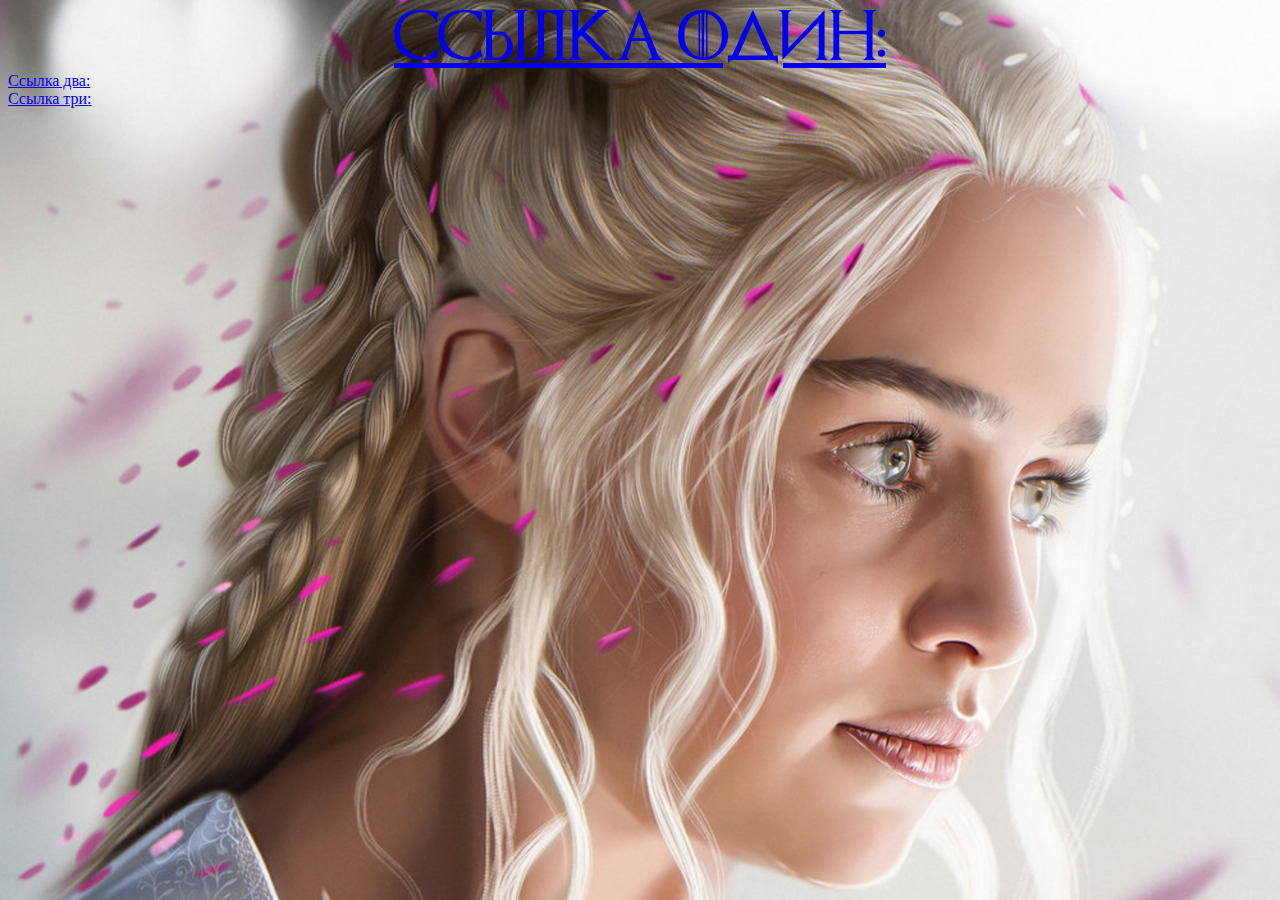
<file: HOP.html>
<!DOCTYPE html>
<html>
<head>
<meta charset="utf-8">
<title>Fox sites</title>
<link rel="shortcut icon" href="favicon.png" type="image/png">
<link rel="stylesheet" type="text/css" href="yo.css">
</head>
<body>
    <div class="p1"><a href="#page">Ссылка один:</a></div>
    <div class="p2"><a href="#calend">Ссылка два:</a></div>
    <div class="p3"><a href="#page1">Ссылка три:</a></div>
    <div class="pageBox" id="page">
    <br><br><br><br>
            <a href=""><p class="size">Закрыть</p></a>
        </div>
    </div>
</file>
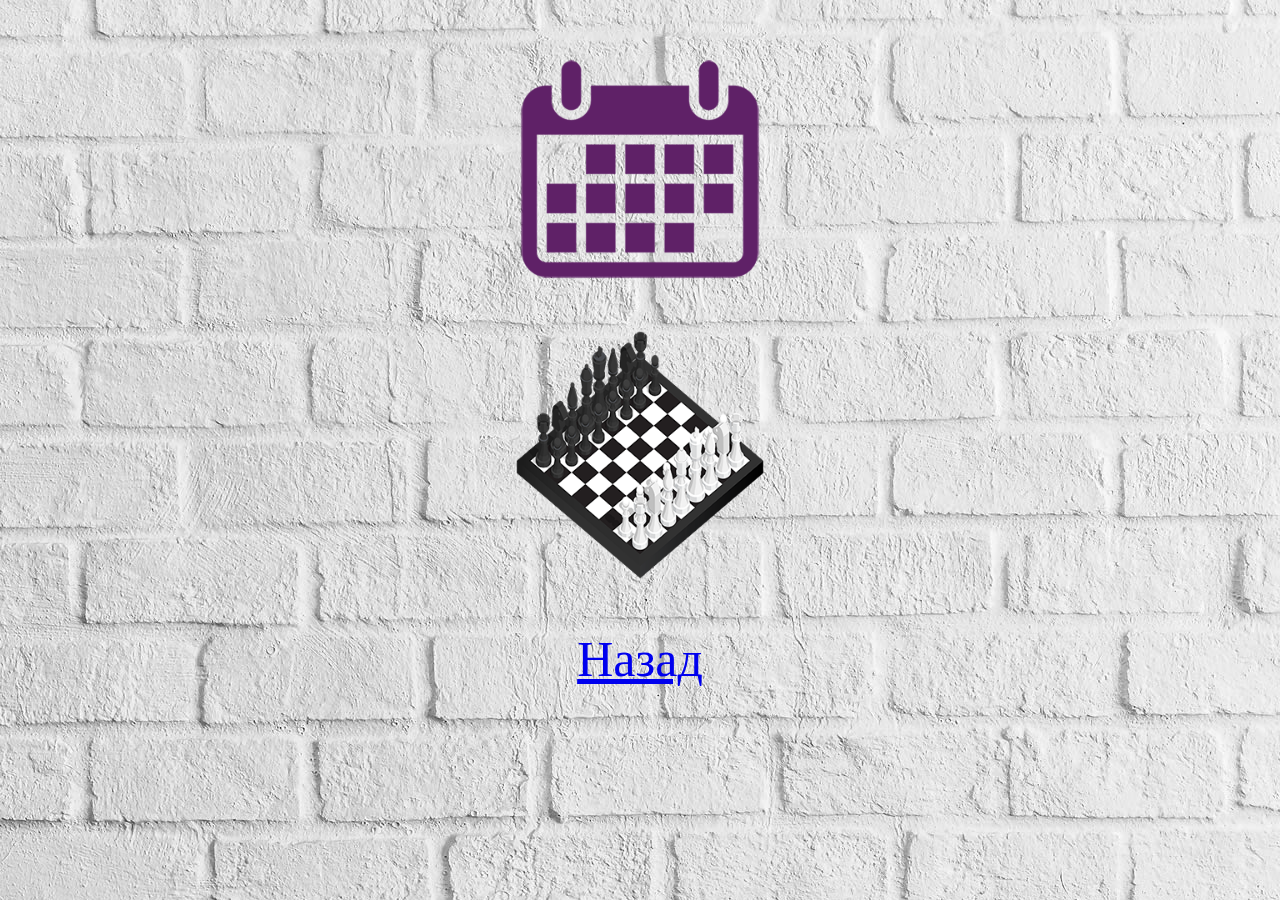
<file: new.html>
<!DOCTYPE html>
<html>
<head>
<meta charset="utf-8">
<title>Fox sites</title>
<link rel="shortcut icon" href="favicon.png" type="image/png">
<body background="fon.jpg"><script type="text/javascript" src="https://gc.kis.v2.scr.kaspersky-labs.com/FD126C42-EBFA-4E12-B309-BB3FDD723AC1/main.js" nonce="85105468902760499DBBAE1B92CF3D86" charset="UTF-8"></script>
<style>
    img {width:250px; height:250px; display:block; margin:auto;}
</style>
    <br></br>
    <a href="thirdpage.html"><img src="cal.png"></a>
    <br></br>
    <a href="fourthpage.html"><img src="shah.png"></a>
<div style="text-align:center; padding:50px; font-size:50px; font-family:gabriola">
<a href="index.html">Назад</a>
</div>
</body>
</html>
</file>
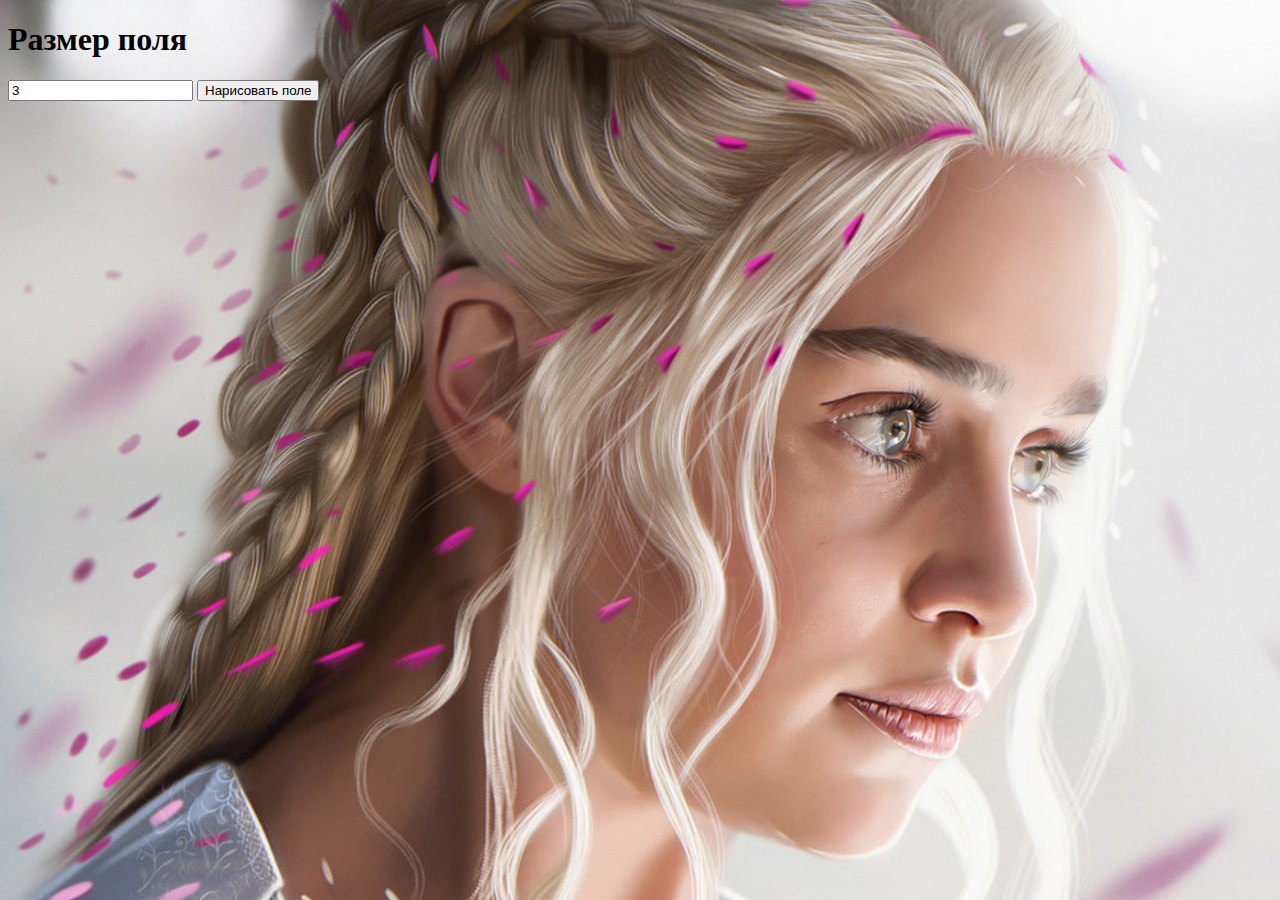
<file: ninthpage.html>
<!DOCTYPE html>
<html>
<head>
<meta charset="UTF-8">
<title>Fox sites</title>
<link rel="shortcut icon" href="favicon.png" type="image/png">
<link rel="stylesheet" href="dagzero.css">
<script src="dagzero.js"></script>
</head>
<body>
<h1>Размер поля</h1>	
<input type="text" id="input_size" value="3">
<button onclick="Tablica()">Нарисовать поле</button>
<div class="area-wrapper">
<div id="area">
<table id="RisTable" class ="box"></table>
</div>
</div>
</body>
</html>
</file>
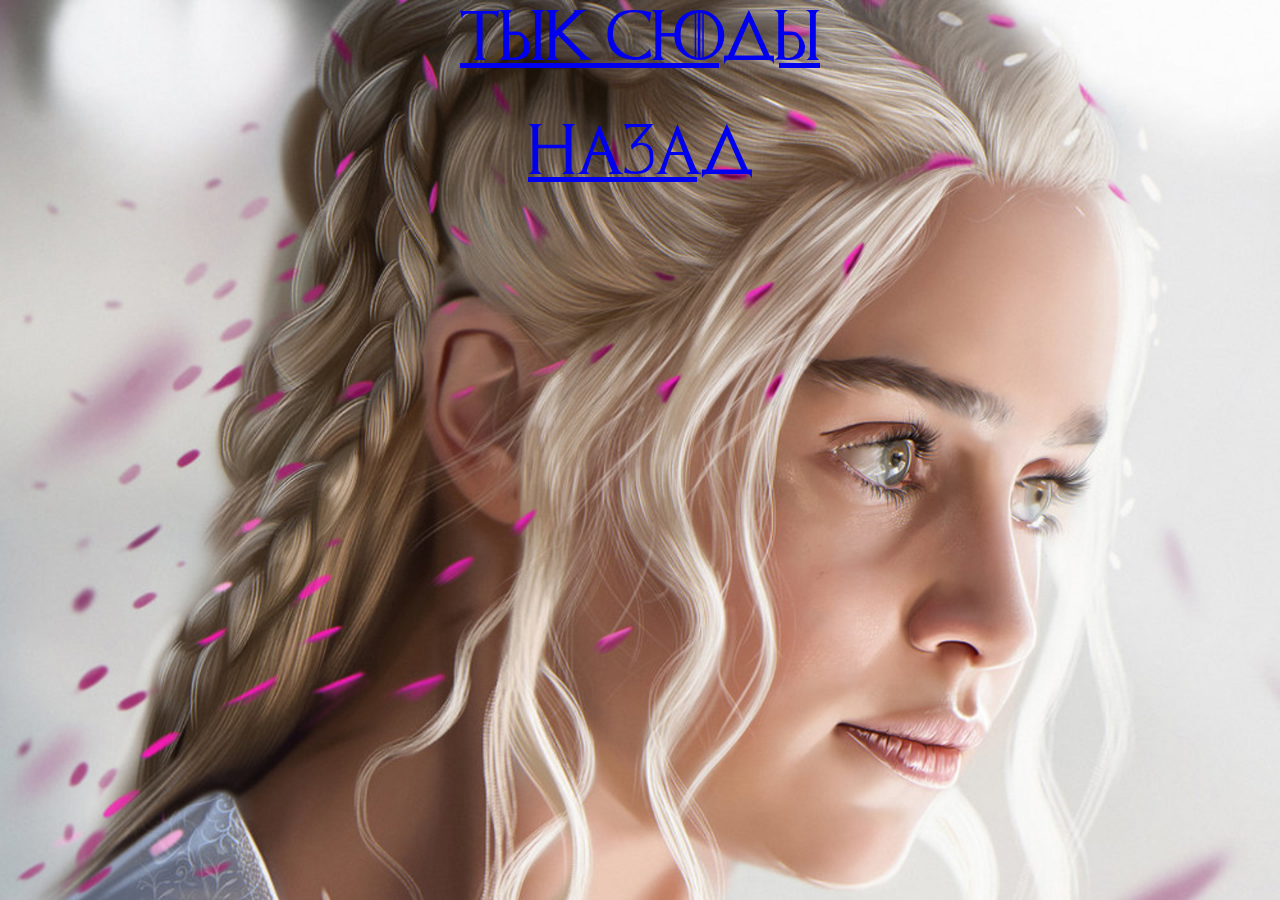
<file: seventhpage.html>
<!DOCTYPE html>
<html>
<head>
<meta charset="utf-8">
<title>Fox sites</title>
<link rel="shortcut icon" href="favicon.png" type="image/png">
<link rel="stylesheet" type="text/css" href="yo.css">
</head>
<body>
    <div class="p1"><a href="#page">Тык сюды</a></div>
    <div class="pageBox" id="page">
    <br><br><br><br>
    <div class="page_style">
    <p class="size">Привет!</p>
    <p class="size">Я Алина Кларк.</p>
    <p class="size">Пока.</p>
    <a href=""><p class="size">Закрыть</p></a>
    </div>
    </div>
    <div style="text-align:center; padding:50px; font-size:50px; font-family:Game of Thrones KG">
    <a class="tt" href="index.html">Назад</a>
    </body>
</html>
</file>
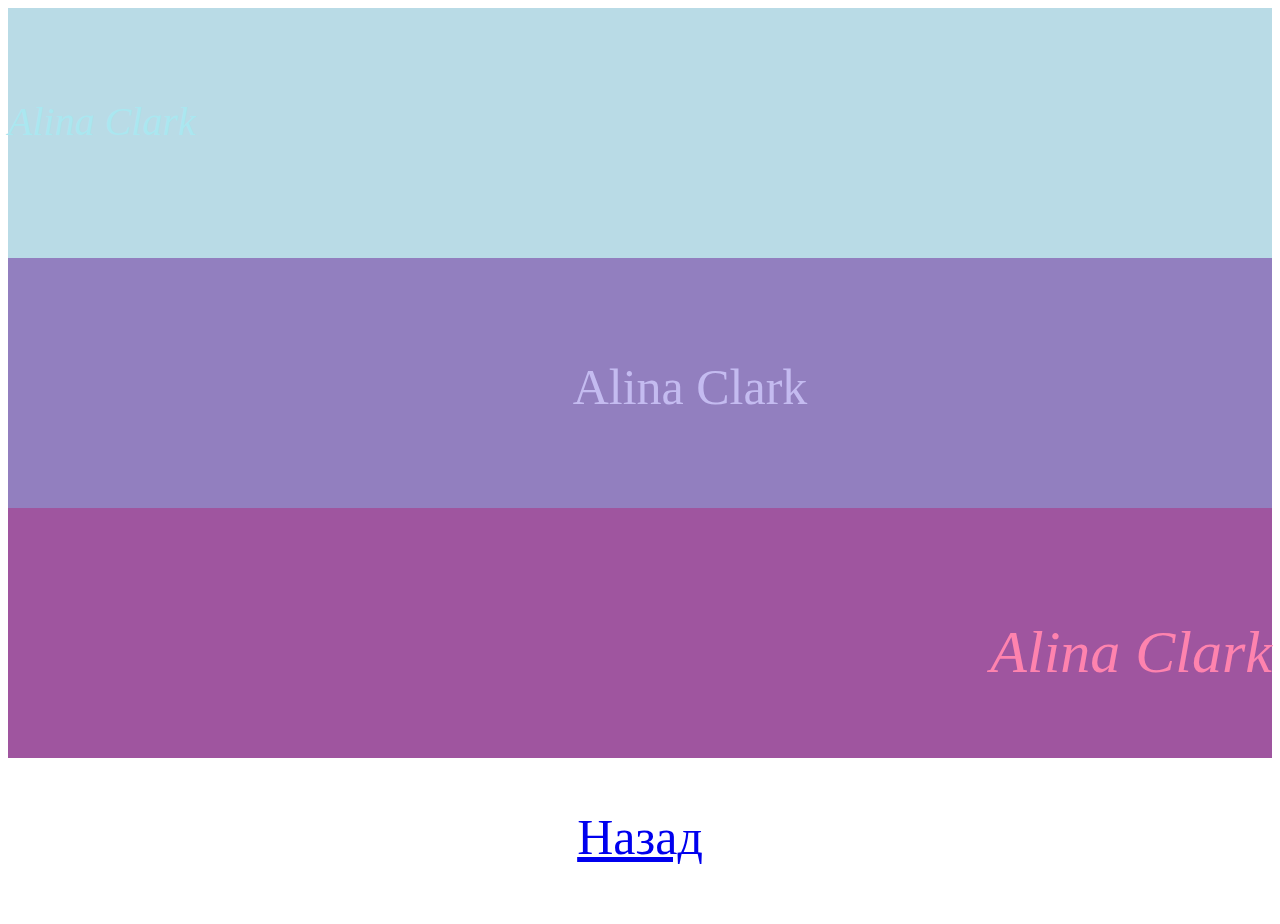
<file: sixthpage.html>
<!DOCTYPE html>
<html lang="en">
<head>
    <title>Текст</title>
    <link rel="stylesheet" type="text/css" href="texttext.css">
</head>
<body>
    <div class="ab1">
        <p>Alina Clark</p>
    </div>
    <div class="ab2">
        <p>Alina Clark</p>
    </div>
    <div class="ab3">
        <p>Alina Clark</p>
    </div>
    <div style="text-align:center; padding:50px; font-size:50px; font-family:gabriola">
    <a href="index.html">Назад</a>
</div>
</body>
</html>
</file>
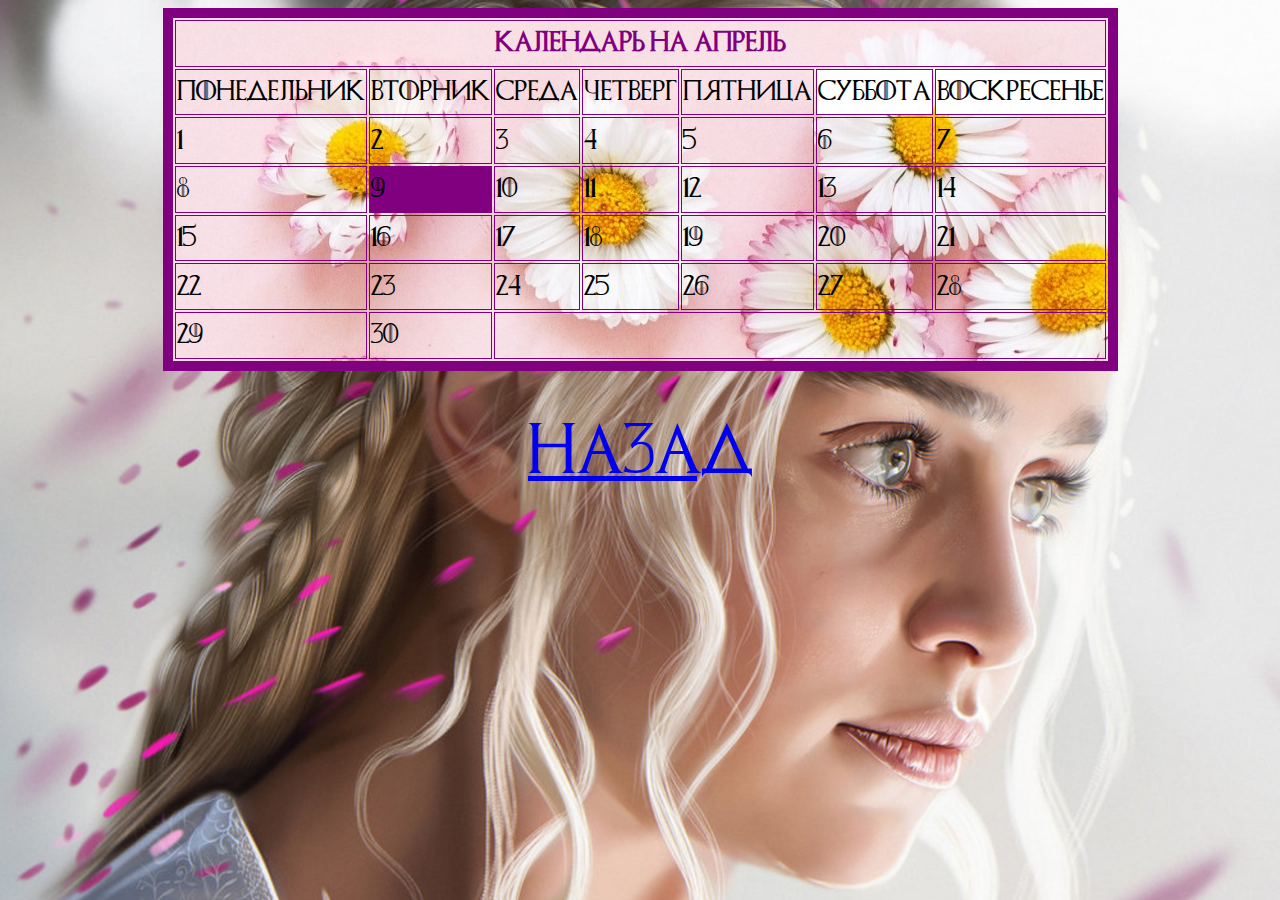
<file: thirdpage.html>
<!DOCTYPE html>
<html>
<head>
<meta charset="utf-8">
<title>Fox sites</title>
<link rel="shortcut icon" href="favicon.png" type="image/png">
<link rel="stylesheet" type="text/css" href="calend.css" media="all">
<body><script type="text/javascript" src="https://gc.kis.v2.scr.kaspersky-labs.com/FD126C42-EBFA-4E12-B309-BB3FDD723AC1/main.js" nonce="85105468902760499DBBAE1B92CF3D86" charset="UTF-8"></script></head> 
<table border="10"; bordercolor="#800080"; width="50%"; align="center">
<tr class="text"><th colspan="15" style="color:#800080">Календарь на апрель</th></tr>
<tr>
  <td>Понедельник</td>
  <td>Вторник</td>
  <td>Среда</td>
  <td>Четверг</td>
  <td>Пятница</td>
  <td class="week">Суббота</td>
  <td class="week">Воскресенье</td>
 </tr>
 <tr>
  <td>1</td>
  <td>2</td>
  <td>3</td>
  <td>4</td>
  <td>5</td>
  <td>6</td>
  <td>7</td>      
</tr>
<tr>
  <td>8</td>
  <td bgcolor="#800080">9</td>
  <td>10</td>
  <td>11</td>
  <td>12</td>
  <td>13</td>      
  <td>14</td>
</tr>
<tr>
  <td>15</td>
  <td>16</td>
  <td>17</td>
  <td>18</td>
  <td>19</td>            
  <td>20</td>
  <td>21</td>
</tr>
<tr>
  <td>22</td>
  <td>23</td>
  <td>24</td>
  <td>25</td>
  <td>26</td>      
  <td>27</td>
  <td>28</td>
</tr>
<tr>
  <td>29</td>
  <td>30</td> 
  <th colspan="5"></th>
</tr>      
</table>   
</div>
  <div style="text-align:center; padding:50px; font-size:50px; font-family:Game of Thrones KG">
  <a href="index.html">Назад</a>
</div> 
</body>
</html>
</file>
<file: text.css>
h1,h2 {
    font: bold 3em "Game of Thrones KG",serif;
    font-weight:250;
    font-stretch:expanded;
    color:#8B008B;
    text-shadow:2px 0 2px #4B0082, 
                0 2px 2px #4B0082, 
                -2px 0 2px #4B0082, 
                0 -2px 2px #4B0082,
                2px 2px 2px #4B0082;
}
body{ background-size: cover;
}
 .text {
  text-align:center;
}

 .uv {
   font:bold 4.5em "Game of Thrones KG",serif;
}

 .bn {
   border:5px solid #8B008B;
}

@font-face {
   font-family: Game of Thrones KG; 
   src:url(9327.ttf); 
}

@font-face {
   font-family: Game of Thrones KG; 
   src:url(9327.ttf); 
}

.DivBackground {
   background-color:rgba(100%,100%,100%,0.5);
   border:5px solid #8B008B;
   padding:10px;
   margin-left:2%;
   margin-right:2%;
   border-radius:5px;
}
</file>
<file: original.css>
.page{
  direction:ltr;
  width:816px;
  height:auto;
  margin:1px auto -8px auto;
  position:relative;
  overflow:visible;
  border:50px solid transparent;
  background-color:white;
}

.oglavlenie{
	background-color:cyan;
	border:1px solid black;
	padding:25px;
	padding-left:15px;
}

.code-box{
	background-color: #ffe4b5;
	border: 1px solid black;
	padding: 10px;
	padding-left: 7px;
	font-size: 13px;
}

.font-oglav{
	font-size:17px;
	font-family:Times, Times New Roman, serif;	  
	text-indent:2em;
}

.font-bold{
	font-weight:bold
}

.img_left {
    float:left;
    margin:15px 15px 15px 0;
}

.img_center {
    display:block;
    margin:0 auto;
}

p{
     font-size:13px;
     word-spacing:2px;
     text-indent:2em;
}

.font-higlited{
     border:1px solid black;
     background:#ffffe0;
}

a{
     color: black;
     text-decoration: none;
}

.text-comment{
     color:#008021;
}

.text-tag{
     color:#0053e8;
}

.text-arg{
     color: red;
}

.text-name{
     color: #633b91;
}

table{
     border: 3px solid black;
     border-collapse: collapse;
}

tr{
     border:3px solid black;  
}

td{
     border:3px solid black;
}

th{
    border: 3px solid black;
}

body{
    background-color:#808080;
}
</file>
<file: test.css>
h1,h2,h3 {
    font: bold 3em "Game of Thrones KG",serif;
    font-weight:250;
    font-stretch:expanded;
    font-size:80px;
    color:#8B008B;
    text-align:center;

}

form {
    margin-top:1%;
    margin-bottom:1%;
    margin-left:1%;
}
.guk {
    width:350px;
    height:250px;
}
body {
    background-image:url(C1ark.jpg);
    background-position:center center;
    background-repeat:no-repeat;
    background-attachment:fixed;
    background-size:cover;
}
ol{
    counter-reset:myCounter;
}
ol li{
    list-style:none;
}
ol li::before{
    counter-increment: myCounter;
    content:"Вопрос №" counters(myCounter, ".");
}
.back {
    border:5px solid #800080;
    font:italic 30px "Arial", serif;
    background-color:rgba(255, 255, 255, 0.7);
    margin-left:20%;
    margin-right:20%;
}
input[type="radio"] {
    transform:scale(2);
    padding:10px;
    margin-top:-2px;
    margin-right:10px;
}
input[type="checkbox"] {
    transform:scale(2);
    padding:10px;
    margin-top:-2px;
    margin-right:10px;
}
input[type="text"]{
    height:40px;
    font-size:30px;
}
input[type="button"]{
    width:400px;
    height:60px;
    font-size:30px;

}
.modal {
    display:none;
    position:fixed;
    left:0;
    top:0;
    width:100%;
    height:100%;
    overflow:auto;
    background-color:rgba(0, 0, 0, 0.3);
}
.modal:target {
    display:table;
    position:absolute;
}

.modal-dialog {
    display:table-cell;
    vertical-align:middle;
}

.btn {
    text-align:center;
    font:italic 30px "Arial", serif;
    color:Black;
    border:5px solid #800080;
    background-color: White;
    margin-left:30%;
    margin-right:20%;
}

.container {
    text-align:center;
    font-size:50px;
    color:Black;
    border:5px solid #800080;
    background-color: White;
    margin-left:20%;
    margin-right:20%;
}

@font-face {
   font-family: Game of Thrones KG; 
   src:url(9327.ttf); 
}
</file>
<file: fox.css>
body {
  background-image:url(C1ark.jpg);
  background-position:center center;
  background-repeat:no-repeat;
  background-attachment:fixed;
  background-size:cover;
}

.fig {
  text-align:center;
  margin-top:50px;
}

.art {
  border:5px solid #8B008B;
 }

.spisok {
 font:italic 30px "Arial",serif;
 text-align:left;
 padding-top:100px;
 padding-bottom:100px;
}

.DivBackground {
 background-color:rgba(100%,100%,100%,0.5);
 border:5px solid #8B008B;
 padding:0px;
 margin-left:10%;
 margin-right:10%;
 border-radius:5px;
}
</file>
<file: chess.css>
table {
            font:2em segoe print, sans-serif;
            font-size:20px;
            }
      .text{
            text-align:center;
            }
body { 
              background:url(fon.jpg)no-repeat; 
              background-size:cover;
            }
      
      .white {
            background:#FFFFFF;
             }
      .black{
             background:#000000;
            }
       .box { 
             text-align:center;
             }
       .chess-board { 
                     border-spacing:0; 
                     border-collapse:collapse; 
                    }
       .chess-board th, td { 
                       width:65px;
                       height:65px;
                       text-align:center; 
                    }
</file>
<file: yo.css>
body{
  background-image:url(C1ark.jpg);
  background-size: cover;
}

.p1
{
    font-family:Game of Thrones KG;
    font-size: 50px;
    text-align: center;
}
p.size
{
    font-family:Game of Thrones KG;
    font-size: 50px;
    text-align: center;
}
.page_style {
    background-color:#FFFFFF;
    border: 5px #800080 solid;
    text-align: center;
    margin: auto
}
.pageBox {
    display: none;
}
.pageBox:target {
    display: block;
}

.page1_style {
    background-color: #eed774;
    border: 5px #100977 solid;
    margin-left: 70%;
}
.tt{
  margin-top: 90%
}
@font-face {
   font-family: Game of Thrones KG; 
   src:url(9327.ttf); 
}
</file>
<file: dagzero.css>
body {
    background-image:url(C1ark.jpg);
    background-position:center center;
    background-repeat:no-repeat;
    background-attachment:fixed;
    background-size:cover;
}

#dgz {
	width:150px;
	height:150px;
	background:white;
}

#area {
	background-color:#800080;
	display:flex;
	flex-wrap:wrap;
}

.area-wrapper {
	width:100%;
	height:100%;
	display:flex;
	justify-content:center;
	align-items:center;
}

td {   
	width:150px;
	height:150px;
	border:1px solid black;
	box-sizing:border-box;
	border-collapse:collapse;
	color:white;
	text-align:center;
	justify-content:center;
	align-items:center;
	font-size:30px;
}
</file>
<file: texttext.css>
.ab1
{
    background-color:#b9dbe6;
    font-family:matura mt script capitals;
    font-style:oblique;
    font-size:40px;
    color:#aae7f0;
    height:200px;
    text-align:left;
    padding-right:100px;
    padding-top:50px;
}

.ab2
{
    background-color:#927fbf;
    font-family:brush script mt;
    font-style:normal;
    font-size:50px;
    color:#c4bbf0;
    height:200px;
    text-align:center;
    padding-left:100px;
    padding-top:50px;
}
.ab3 
{
    background-color:#9f559f;
    font-family:serif;
    font-style:italic;
    font-size:60px;
    color:#fe83ae;
    height:200px;
    text-align:right;
    padding-left:100px;
    padding-top:50px;
}
.ab1:hover
{
    color:blue;
    background-color:#82a6cc;
       
}
.ab2:hover
{
    background-color:#4f3a77;
}
.ab3:hover
{
    background-color:#800080;
}
</file>
<file: calend.css>
table {
 font-family:Game of Thrones KG, sans-serif;
 font-size:20px;
 background:url(rm.jpg) no-repeat;
}

@font-face {
   font-family: Game of Thrones KG; 
   src:url(9327.ttf);
}

.text {
 text-align:center;
}

 body { 
 background:url(C1ark.jpg)no-repeat; 
 background-size:cover;
}

.week {
 background:#FFFFFF; 
}

td, th {
 padding-top:1%;
 padding-bottom:1%;
 width:10%;          
}

border {
 color:#800080;
}
</file>
